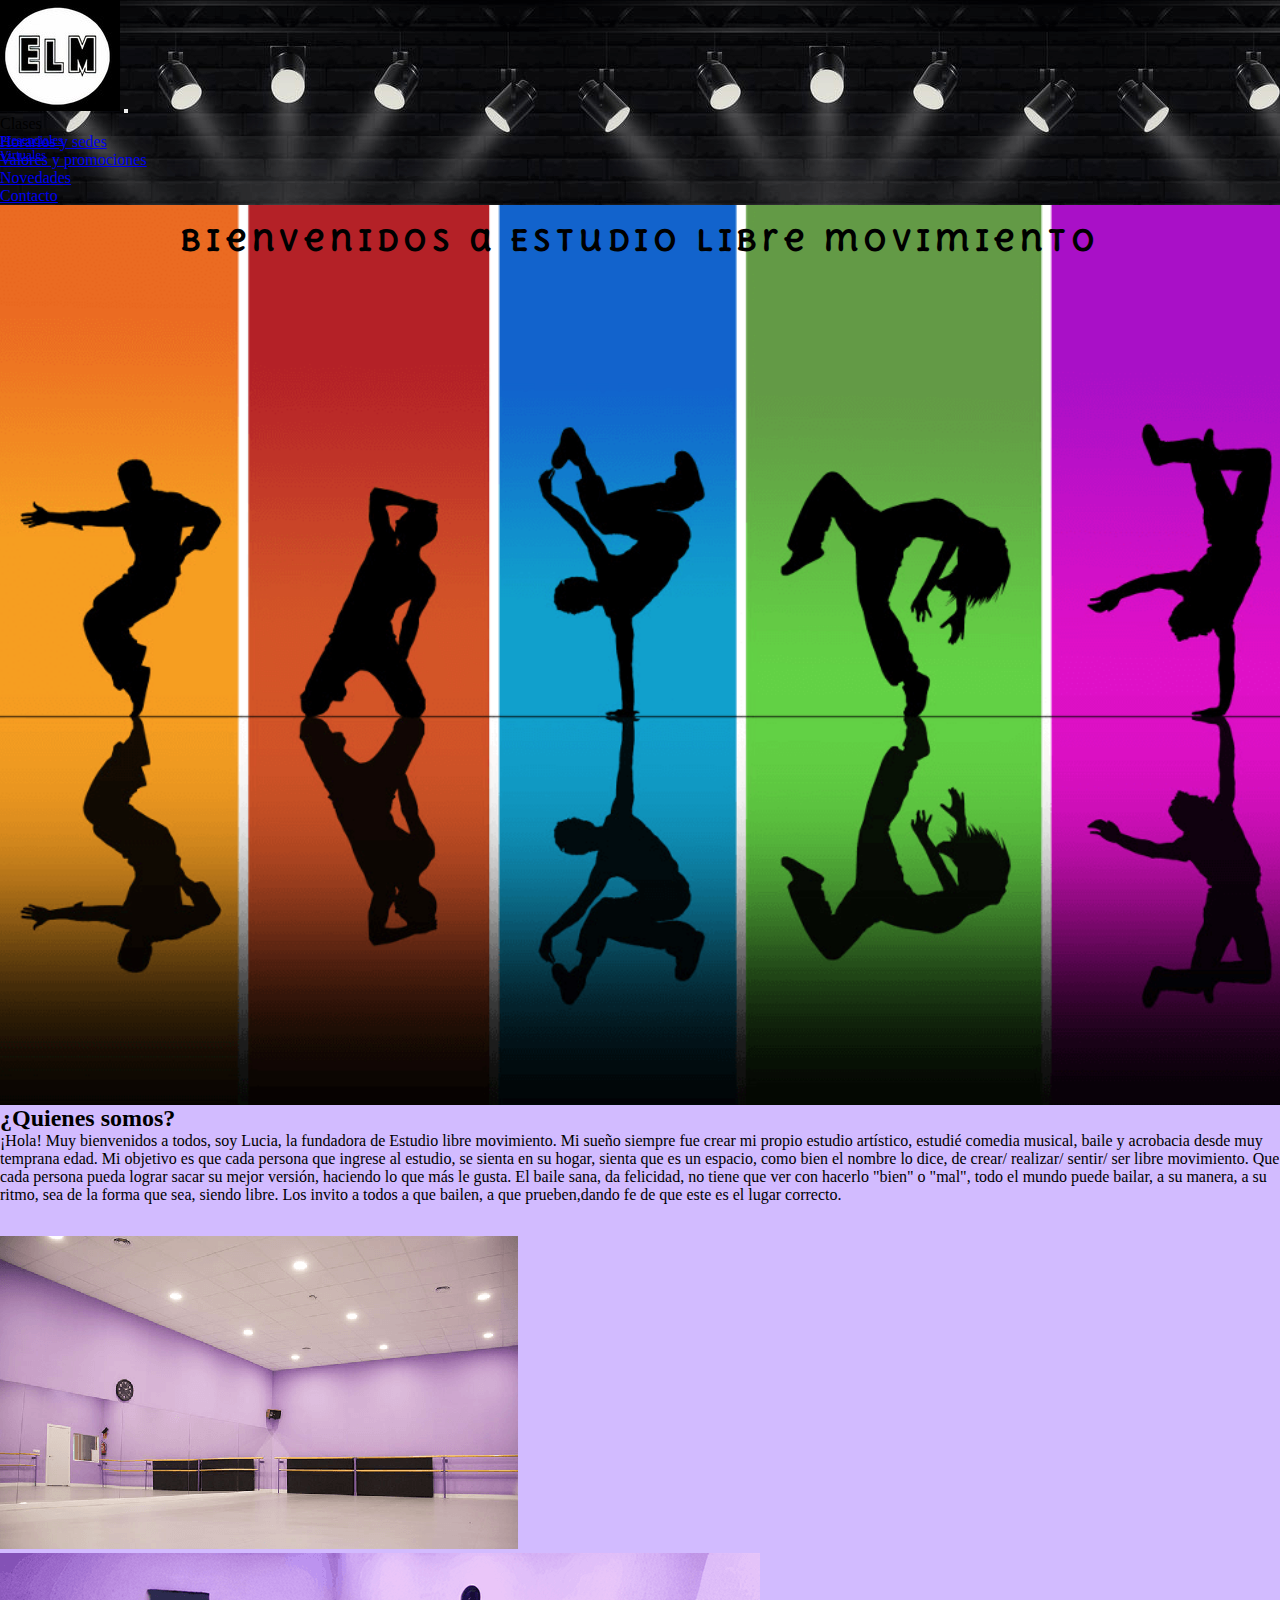
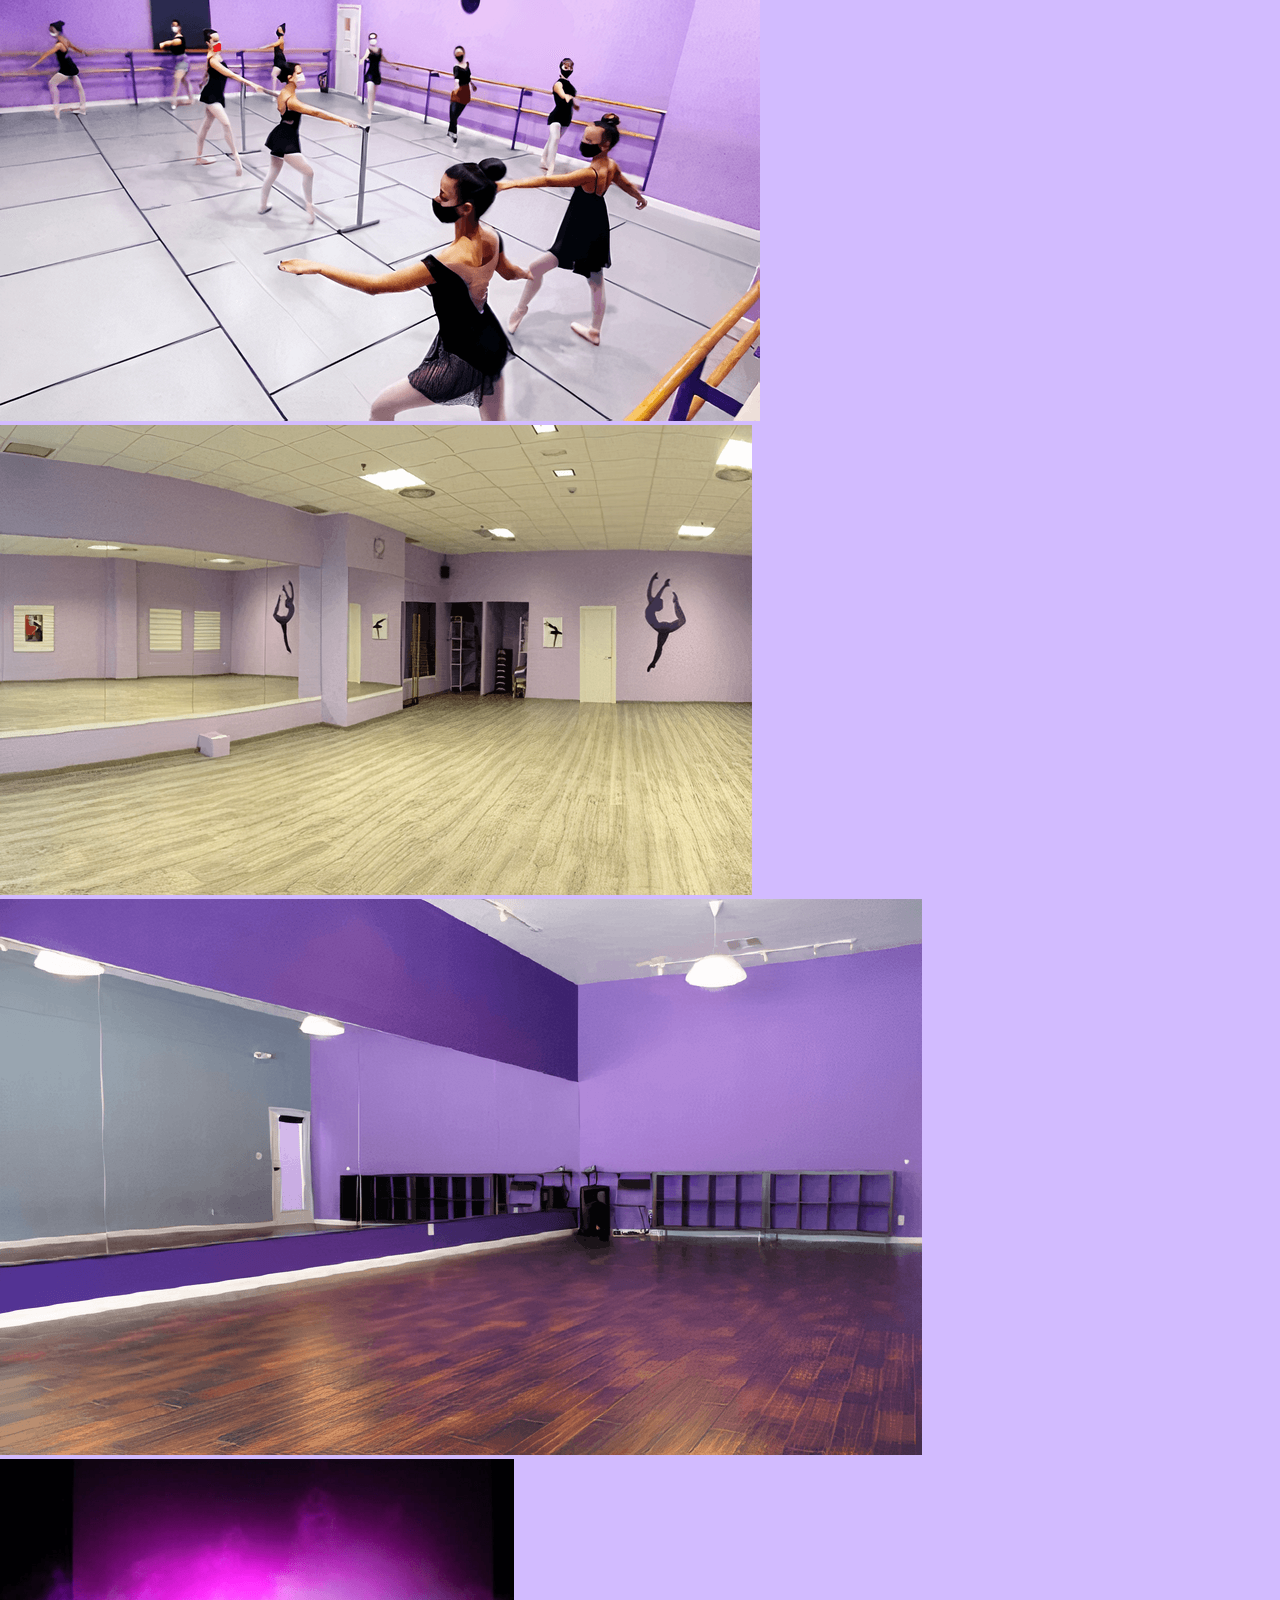
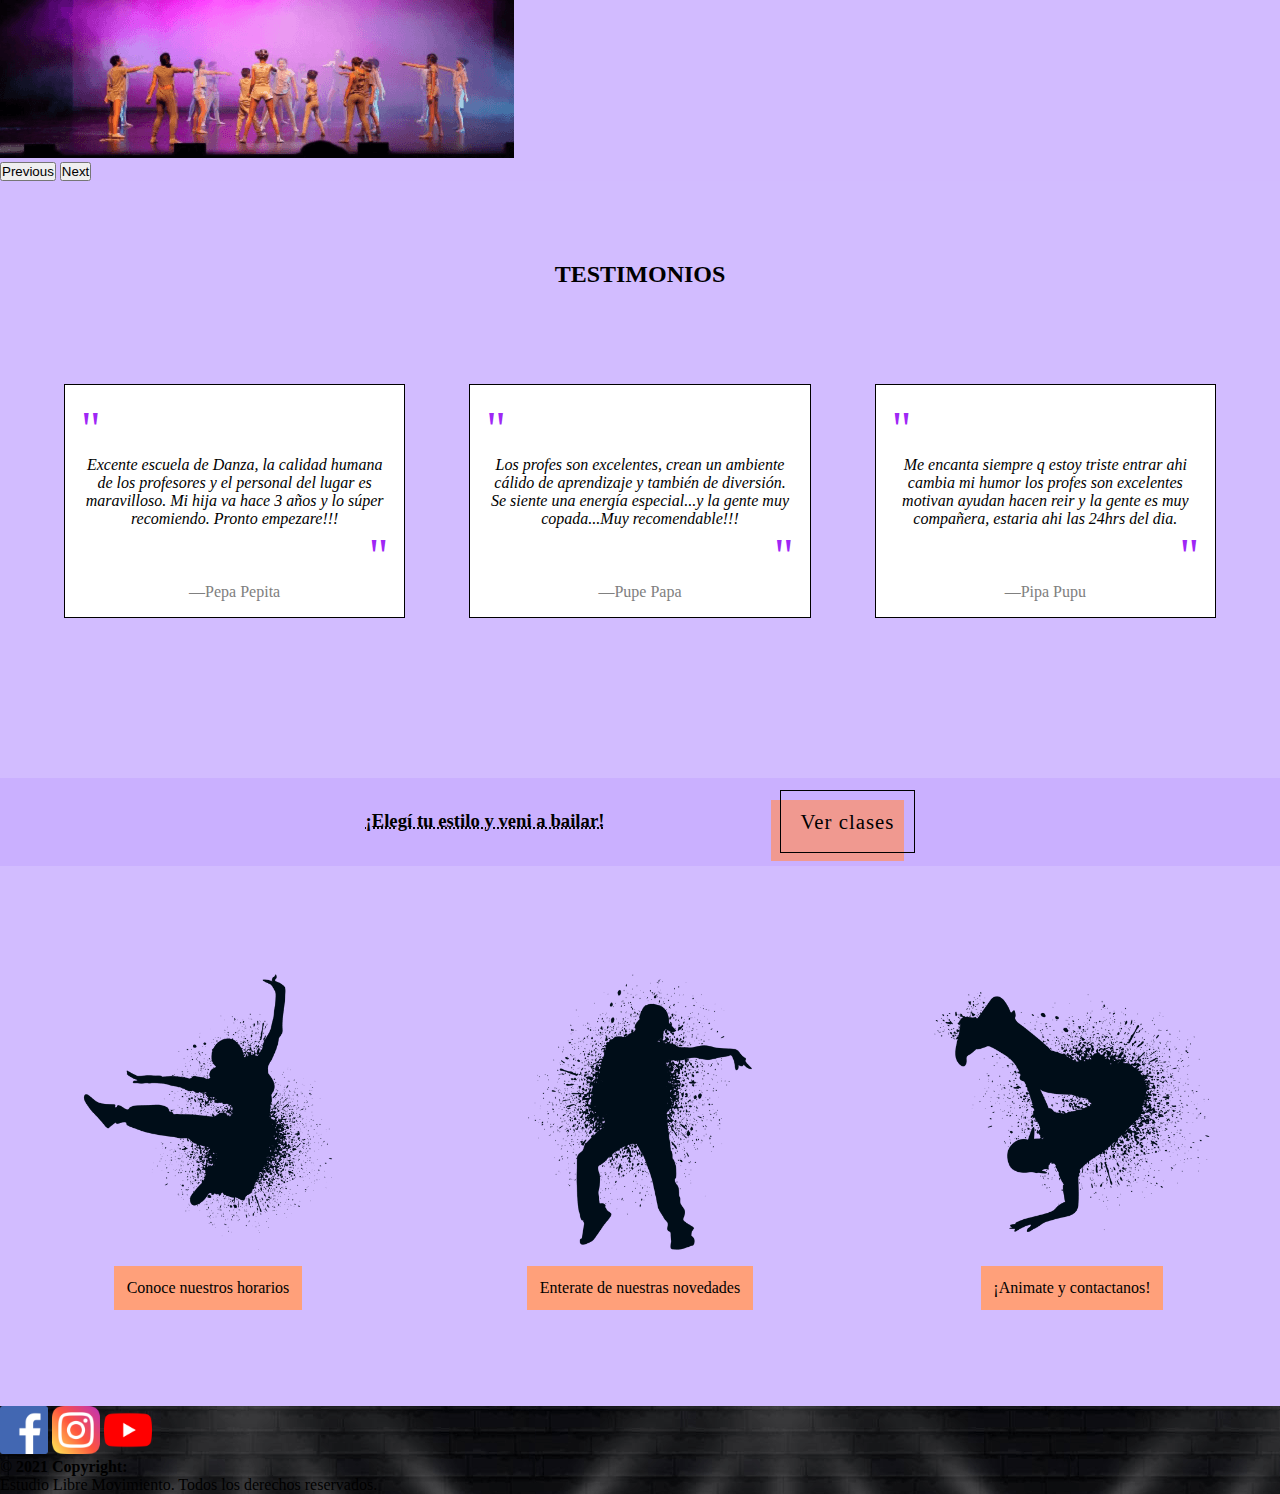
<file: index.html>
<!doctype html>
<html lang="en">
  <head>
    <title>Clases de baile - Estudio Libre movimiento</title>
    <meta name="description" content="En estudio Libre movimiento vas a encontrar clases presenciales, virtuales y ¡personalizadas! distintos estilos, para todas las edades">
    <meta name="keywords" content="libre movimiento, baile, presenciales, virtuales, personalizadas, novedades, horarios, estilos, clases">
    <meta charset="utf-8">
    <meta name="viewport" content="width=device-width, initial-scale=1">
    <!-- Bootstrap CSS -->
    <link href="https://cdn.jsdelivr.net/npm/bootstrap@5.0.2/dist/css/bootstrap.min.css" rel="stylesheet" integrity="sha384-EVSTQN3/azprG1Anm3QDgpJLIm9Nao0Yz1ztcQTwFspd3yD65VohhpuuCOmLASjC" crossorigin="anonymous">
    <link rel="shortcut icon" href="./media/logo.jpg">
    <link rel="stylesheet" href="./estilos/main.css">
    <link rel="preconnect" href="https://fonts.googleapis.com">
    <link rel="preconnect" href="https://fonts.gstatic.com" crossorigin>
    <link href="https://fonts.googleapis.com/css2?family=Delius+Unicase&display=swap" rel="stylesheet">
  </head>

  <body>
  <header>
    <nav class="nav-fondo pt-4 pb-3 navbar navbar-dark navbar-expand-lg">
        <div class="container align-items-end py-4 mt-2">
          <a class="navbar-brand text-end pt-5 ms-2" href="./index.html"><img class="img-fluid w-75 pt-3" src="./media/logo.jpg" alt="logo"></a>
          <button class="navbar-toggler" type="button" data-bs-toggle="collapse" data-bs-target="#navbarNavDropdown" aria-controls="navbarNavDropdown" aria-expanded="false" aria-label="Toggle navigation">
            <span class="navbar-toggler-icon"></span>
          </button>
          <div class="justify-content-center text-uppercase collapse navbar-collapse" id="navbarNavDropdown">
            <ul class="align-items-center navbar-nav">
              <li class="nav-item dropdown">
                <a class="nav-link dropdown-toggle" id="navbarDropdownMenuLink" role="button" data-bs-toggle="dropdown" aria-expanded="false">
                  Clases
                </a>
                <ul class="dropdown-menu" aria-labelledby="navbarDropdownMenuLink">
                  <li><a class="dropdown-item" href="./vistas/presenciales.html">Presenciales</a></li>
                  <li><a class="dropdown-item" href="./vistas/virtuales.html">Virtuales</a></li>
                </ul>
              </li>
              <li>
                <a class="nav-link" href="./vistas/horarios.html">Horarios y sedes</a>
              </li>
              <li>
                <a class="nav-link" href="./vistas/promos.html">Valores y promociones</a>
              </li>
              <li>
                <a class="nav-link" href="./vistas/novedades.html">Novedades</a>
              </li>
              <li>
                <a class="nav-link" href="./vistas/contacto.html">Contacto</a>
              </li>
            </ul>
          </div>
        </div>
    </nav>
 </header>  

 <main> 
    
    <section class="principal">
        <div class="principal__img">
          <h1 class="principal__titulo">Bienvenidos a Estudio libre movimiento</h1> 
        </div>
    </section>

    <section class="presentacion">
      <div class="container text-center p-3">
          <h2 class="fs-2 pt-5 mt-4">¿Quienes somos?</h2>
          <div class="row mt-md-5">
              <div class="col-lg-6">
                  <p class="carousel__texto text-start pt-3 m-4">¡Hola! Muy bienvenidos a todos, soy Lucia, la fundadora de Estudio libre movimiento. Mi sueño siempre fue crear mi propio estudio artístico, estudié comedia musical, baile y acrobacia desde muy temprana edad. Mi objetivo es que cada persona que ingrese al estudio, se sienta en su hogar, sienta que es un espacio, como bien el nombre lo dice, de crear/ realizar/ sentir/ ser libre movimiento. Que cada persona pueda lograr sacar su mejor versión, haciendo lo que más le gusta. El baile sana, da felicidad, no tiene que ver con hacerlo "bien" o "mal", todo el mundo puede bailar, a su manera, a su ritmo, sea de la forma que sea, siendo libre. Los invito a todos a que bailen, a que prueben,dando fe de que este es el lugar correcto.</p>
              </div>
              <div class="col-lg-6 px-5">
                <div id="carouselExampleControls" class="carousel slide carousel__espacio" data-bs-ride="carousel">
                  <div class="carousel-inner">
                    <div class="carousel-item active">
                      <img src="./media/img-carousel.png" class="d-block w-100" alt="img-salon-baile">
                    </div>
                    <div class="carousel-item">
                      <img src="./media/img-carousel-dos.png" class="d-block w-100" alt="img-salon-baile">
                    </div>
                    <div class="carousel-item">
                      <img src="./media/img-carousel-tres.png" class="d-block w-100" alt="img-salon-baile">
                    </div>
                    <div class="carousel-item">
                      <img src="./media/img-carousel-cuatro.png" class="d-block w-100" alt="img-salon-baile">
                    </div>
                    <div class="carousel-item">
                      <img src="./media/img-carousel-cinco.png" class="d-block w-100" alt="img-muestra-baile">
                    </div>
                  </div>
                  <button class="carousel-control-prev" type="button" data-bs-target="#carouselExampleControls" data-bs-slide="prev">
                    <span class="carousel-control-prev-icon" aria-hidden="true"></span>
                    <span class="visually-hidden">Previous</span>
                  </button>
                  <button class="carousel-control-next" type="button" data-bs-target="#carouselExampleControls" data-bs-slide="next">
                    <span class="carousel-control-next-icon" aria-hidden="true"></span>
                    <span class="visually-hidden">Next</span>
                  </button>
                </div>
              </div>
          </div>
      </div>
    </section>

    <section class="testimonios">
      <h2 class="testimonios__title">Testimonios</h2>
      <div class="testimonios__flex">
        <div class="testimonios__cuadros">
          <div class="testimonios__comillas">"</div>
          <p><em>Excente escuela de Danza, la calidad humana de los profesores y el personal del lugar es maravilloso. Mi hija va hace 3 años y lo súper recomiendo. Pronto empezare!!!</em></p>
          <div class="testimonios__comillas testimonios__comillas--derecha">"</div>
          <blockquote class="testimonios__quote">—Pepa Pepita</blockquote>
        </div>
        <div class="testimonios__cuadros">
          <div class="testimonios__comillas">"</div>
          <p><em>Los profes son excelentes, crean un ambiente cálido de aprendizaje y también de diversión. Se siente una energía especial...y la gente muy copada...Muy recomendable!!!</em></p>
          <div class="testimonios__comillas testimonios__comillas--derecha">"</div>
          <blockquote class="testimonios__quote">—Pupe Papa</blockquote>
        </div>
        <div class="testimonios__cuadros">
          <div class="testimonios__comillas">"</div>
          <p><em>Me encanta siempre q estoy triste entrar ahi cambia mi humor los profes son excelentes motivan ayudan hacen reir y la gente es muy compañera, estaria ahi las 24hrs del dia.</em></p>
          <div class="testimonios__comillas testimonios__comillas--derecha">"</div>
          <blockquote class="testimonios__quote">—Pipa Pupu</blockquote>
        </div>
      </div>
   </section>

   <section class="btn-bailar"> 
      <h3 class="btn-bailar__texto">¡Elegí tu estilo y veni a bailar!</h3>
      <div class="btn-bailar__btn"> 
        <a class="btn-bailar__btn btn-bailar__btn--decor" href="./vistas/presenciales.html">Ver clases</a>
      </div> 
   </section>    

   <section class="carta">
      <div class="carta__flex"> 
        <div><img src="./media/img-inicio.png" class="carta__flex--tamaño" alt="imagen-baile-fondo-negro"> </div>
        <a class="carta__btn" href="./vistas/horarios.html">Conoce nuestros horarios</a>
      </div>

      <div class="carta__flex"> 
        <div><img src="./media/img-inicio-dos.png" alt="imagen-baile-fondo-negro" class="carta__flex--tamaño"> </div>
        <a class="carta__btn" href="./vistas/novedades.html">Enterate de nuestras novedades</a>
      </div>

      <div class="carta__flex"> 
        <div><img src="./media/img-inicio-tres.png" class="carta__flex--tamaño" alt="imagen-baile-fondo-negro"> </div>
         <a class="carta__btn" href="./vistas/contacto.html">¡Animate y contactanos!</a>
      </div>
  </section>  

 </main> 

    <footer class="text-center text-white img-footer">
      <div class="container p-4">
        <div class="row mb-4">
            <div class="col-md-6">
              <!-- Facebook -->
              <img class="fb btn btn-outline-light m-1" src="./media/facebook.png" alt="simbolo-facebook">
              <!-- Instagram -->
              <img class="ig btn btn-outline-light m-1" src="./media/instagram.png" alt="simbolo-instagram">
              <!-- Youtube -->
              <img class="yt btn btn-outline-light m-1" src="./media/youtube.png" alt="simbolo-youtube">
            </div>
            <div class="col-md-6 text-center pb-3 d-flex flex-column"">
              <h4>© 2021 Copyright:</h4>
              <p class="text-white">Estudio Libre Movimiento. Todos los derechos reservados.</p>
            </div>
         </div>   
      </div>
      
   </footer>
  
      <script src="https://cdn.jsdelivr.net/npm/bootstrap@5.0.2/dist/js/bootstrap.bundle.min.js" integrity="sha384-MrcW6ZMFYlzcLA8Nl+NtUVF0sA7MsXsP1UyJoMp4YLEuNSfAP+JcXn/tWtIaxVXM" crossorigin="anonymous"></script>

</body>
</html>
</file>
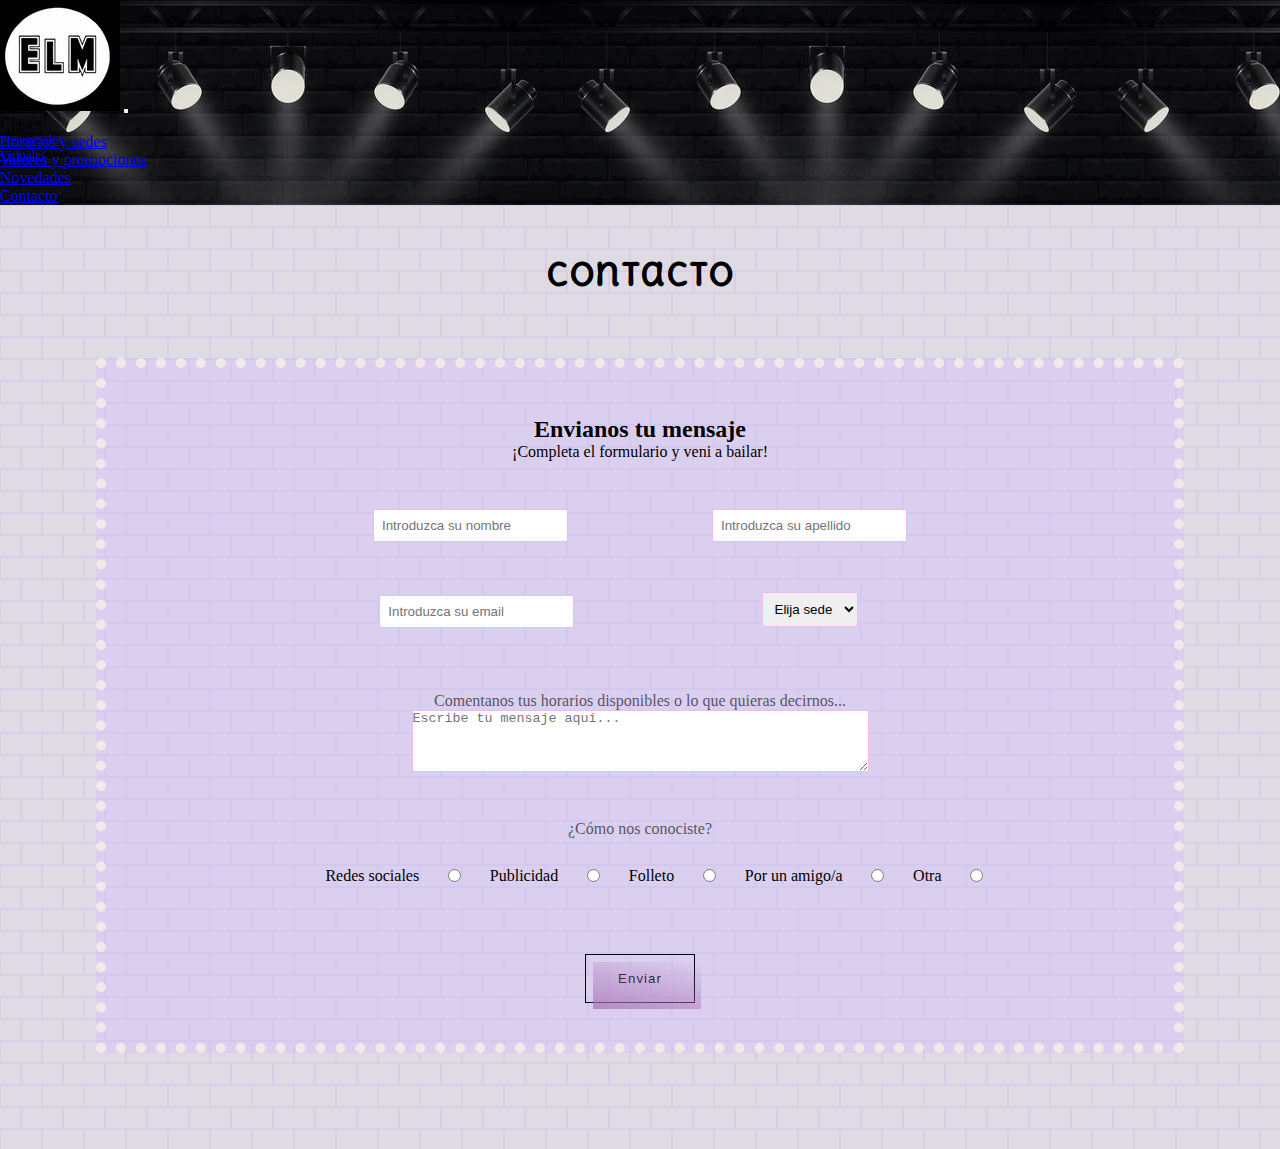
<file: vistas/contacto.html>
<!doctype html>
<html lang="en">
  <head>
    <title>Contacto - clases de baile - Estudio Libre movimiento</title>
    <meta name="description" content="Contactate con nosotros, llena el formulario y veni a bailar.">
    <meta name="keywords" content="libre movimiento, bailar, contacto, formulario, horarios, instagram, facebook, palermo, olivos">
    <meta charset="utf-8">
    <meta name="viewport" content="width=device-width, initial-scale=1">
    <!-- Bootstrap CSS -->
    <link href="https://cdn.jsdelivr.net/npm/bootstrap@5.0.2/dist/css/bootstrap.min.css" rel="stylesheet" integrity="sha384-EVSTQN3/azprG1Anm3QDgpJLIm9Nao0Yz1ztcQTwFspd3yD65VohhpuuCOmLASjC" crossorigin="anonymous">
    <link rel="shortcut icon" href="../media/logo.jpg">
    <link rel="stylesheet" href="../estilos/main.css">
    <link rel="preconnect" href="https://fonts.googleapis.com">
    <link rel="preconnect" href="https://fonts.gstatic.com" crossorigin>
    <link href="https://fonts.googleapis.com/css2?family=Delius+Unicase&display=swap" rel="stylesheet">
  </head>

  <body>
    <header>
      <nav class="nav-fondo pt-4 pb-3 navbar navbar-dark navbar-expand-lg">
          <div class="container align-items-end py-4 mt-2">
            <a class="navbar-brand text-end pt-5 ms-2" href="../index.html"><img class="img-fluid w-75 pt-3" src="../media/logo.jpg" alt="logo"></a>
            <button class="navbar-toggler" type="button" data-bs-toggle="collapse" data-bs-target="#navbarNavDropdown" aria-controls="navbarNavDropdown" aria-expanded="false" aria-label="Toggle navigation">
              <span class="navbar-toggler-icon"></span>
            </button>
            <div class="justify-content-center text-uppercase collapse navbar-collapse" id="navbarNavDropdown">
              <ul class="align-items-center navbar-nav">
                <li class="nav-item dropdown">
                  <a class="nav-link dropdown-toggle" id="navbarDropdownMenuLink" role="button" data-bs-toggle="dropdown" aria-expanded="false">
                    Clases
                  </a>
                  <ul class="dropdown-menu" aria-labelledby="navbarDropdownMenuLink">
                    <li><a class="dropdown-item" href="../vistas/presenciales.html">Presenciales</a></li>
                    <li><a class="dropdown-item" href="../vistas/virtuales.html">Virtuales</a></li>
                  </ul>
                </li>
                <li>
                  <a class="nav-link" href="../vistas/horarios.html">Horarios y sedes</a>
                </li>
                <li>
                  <a class="nav-link" href="../vistas/promos.html">Valores y promociones</a>
                </li>
                <li>
                  <a class="nav-link" href="../vistas/novedades.html">Novedades</a>
                </li>
                <li>
                  <a class="nav-link" href="../vistas/contacto.html">Contacto</a>
                </li>
              </ul>
            </div>
          </div>
      </nav>
   </header>  

    
    <main class="fondo-ladrillos">
        <section>
            <h1 class="contacto">Contacto</h1>
        </section> 
        
            <form action="#" method="GET" class="formulario">
                  <div class="formulario__title">
                    <h2>Envianos tu mensaje</h2>
                    <p>¡Completa el formulario y veni a bailar!</p>
                  </div>  
                  <div class="formulario__name-usern">
                    <div>
                        <label for="Name"></label>
                        <input type="text" name="Name" id="Name" placeholder="Introduzca su nombre" required class="formulario__input">
                    </div>
                    <div>
                        <label for="Surname"></label>
                        <input type="text" name="Surname" id="Surname" placeholder="Introduzca su apellido"required class="formulario__input">
                    </div>
                  </div>
                   
                <div class="formulario__mail">
                    <div>
                        <label for="Email"></label>
                        <input type="text" name="Email" id="Email" placeholder="Introduzca su email" required class="formulario__input">
                    </div>
                    <div>
                        <select name="Sedes" id="Sedes" required class="formulario__mail__elija-sede">
                            <option value="" disabled selected>Elija sede</option>
                            <option value="Olivos" class="formulario__mail__elija-sede--color">Olivos</option>
                            <option value="Palermo" class="formulario__mail__elija-sede--color">Palermo</option>
                        </select>
                    </div>
                 </div>    

                    <div class="formulario__textarea">
                        <p>Comentanos tus horarios disponibles o lo que quieras decirnos...</p>
                        <textarea name="mensaje" id="mensaje" cols="55" rows="4" placeholder="Escribe tu mensaje aquí..." class="formulario__textarea__mensaje"></textarea>
                        <div class="formulario__textarea--tamaño">¿Cómo nos conociste?</div>
                    </div>
    
                    <div class="formulario__radio">
                        <div class="formulario__radio--espacio">Redes sociales</div>
                        <input type="radio" name="comoNosConociste" value="Redes sociales" />
                        <div class="formulario__radio--espacio">Publicidad</div>
                        <input type="radio" name="comoNosConociste" value="Publicidad" />
                        <div class="formulario__radio--espacio">Folleto</div>
                        <input type="radio" name="comoNosConociste" value="Folleto" />
                        <div class="formulario__radio--espacio">Por un amigo/a</div>
                        <input type="radio" name="comoNosConociste" value="poramigo-a" />
                        <div class="formulario__radio--espacio">Otra</div>
                        <input type="radio" name="comoNosConociste" value="Otra" />
                    </div>
                    <div class="formulario__btn">  
                      <button class="formulario__btn--deco">Enviar</button>
                    </div>
            </form>

        </div>
        <script src="https://cdn.jsdelivr.net/npm/bootstrap@5.0.2/dist/js/bootstrap.bundle.min.js" integrity="sha384-MrcW6ZMFYlzcLA8Nl+NtUVF0sA7MsXsP1UyJoMp4YLEuNSfAP+JcXn/tWtIaxVXM" crossorigin="anonymous"></script>

    </main>
    
    
</body>
</html>
</file>
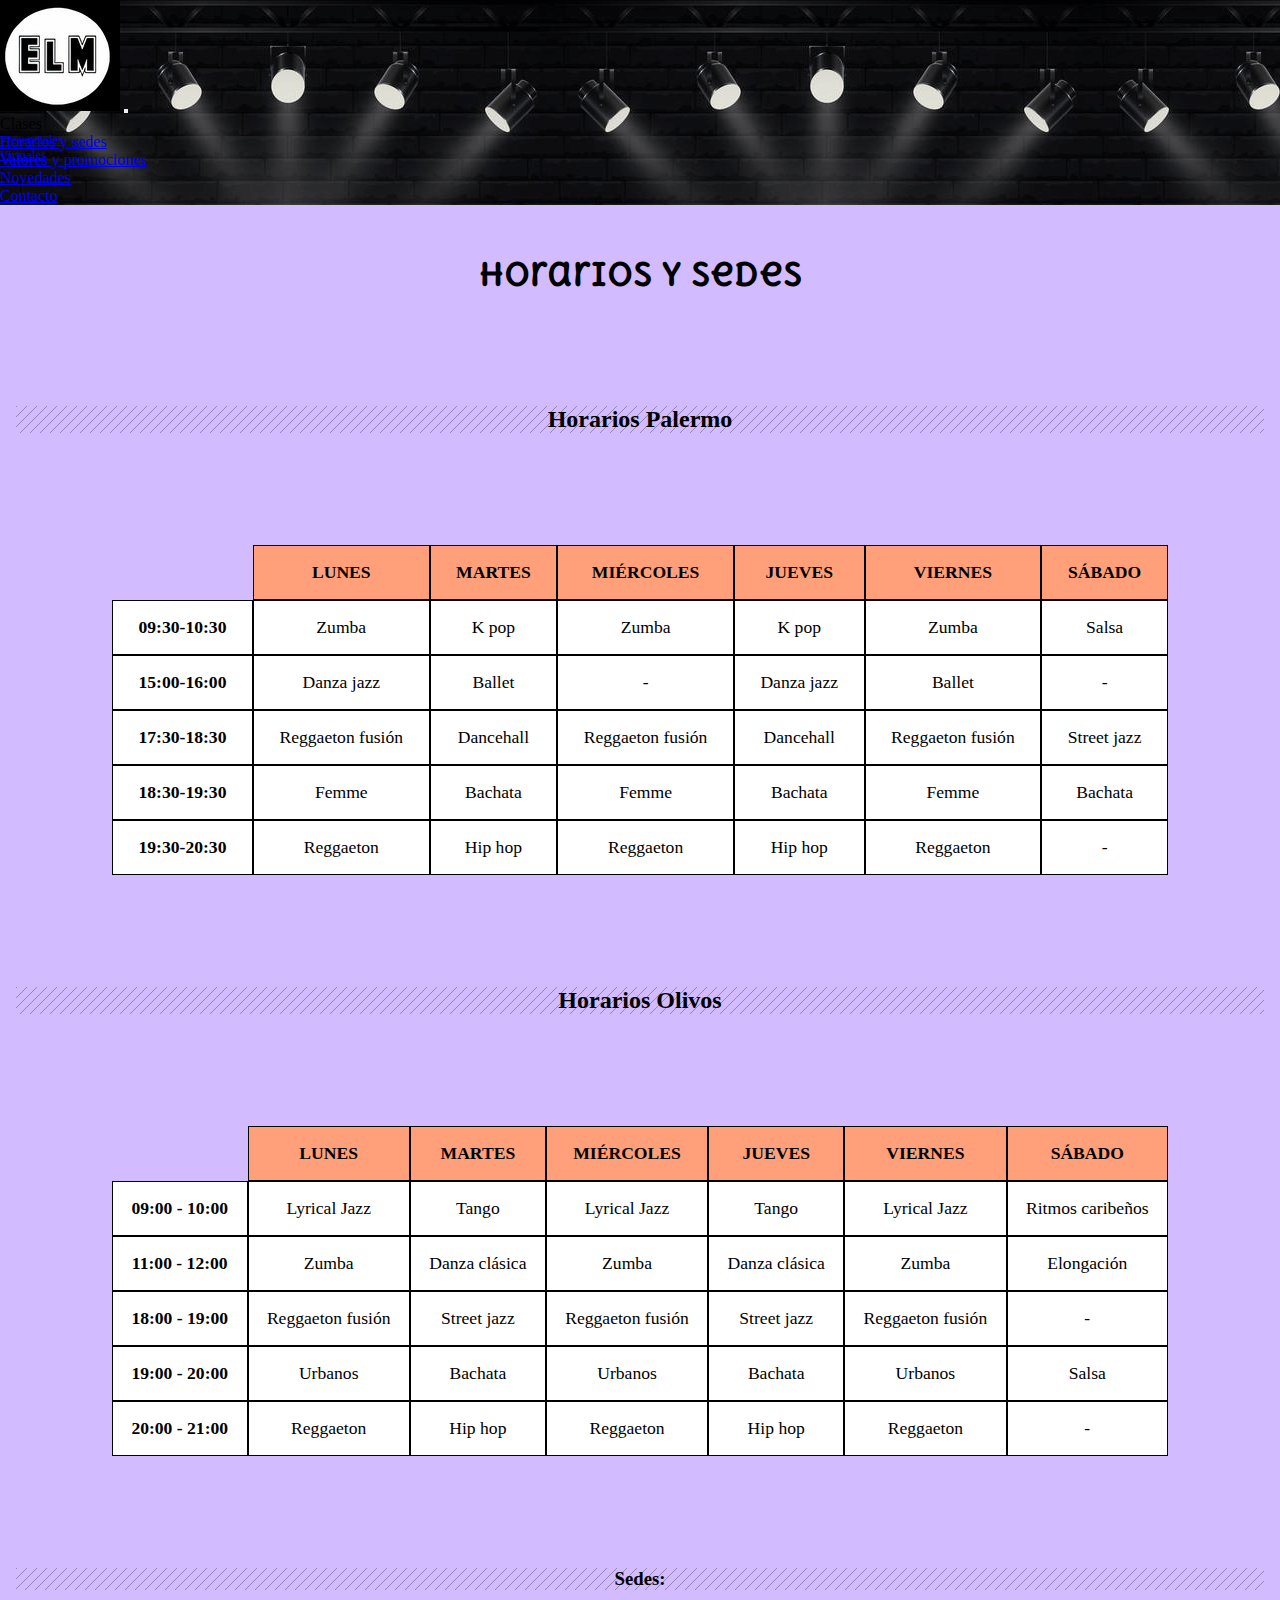
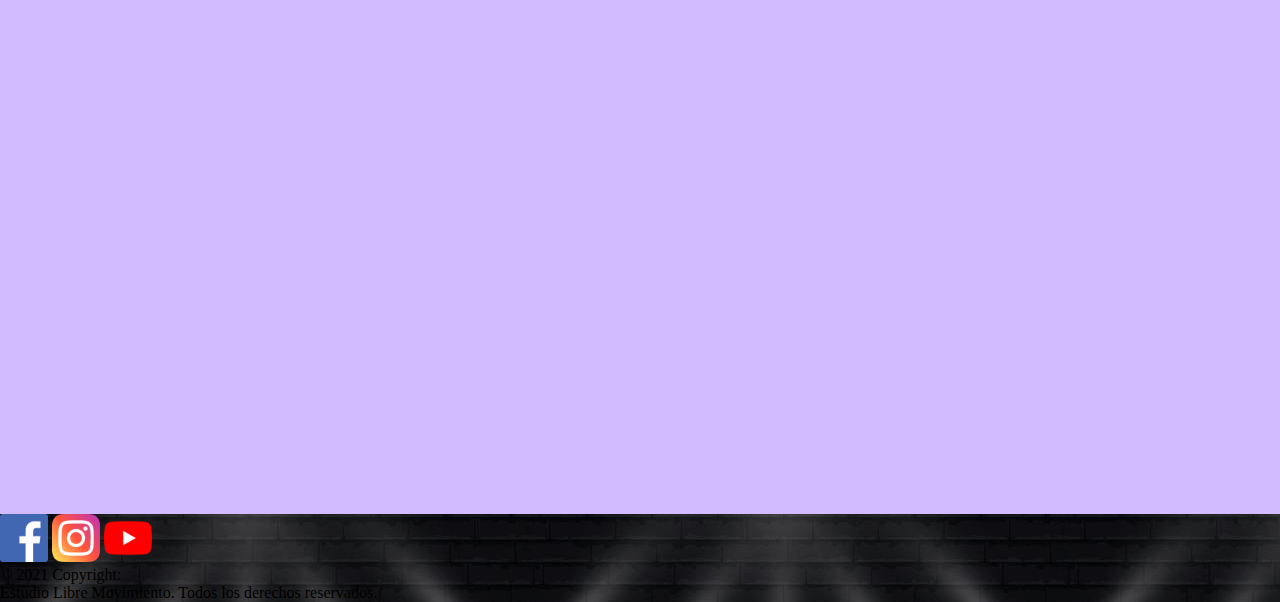
<file: vistas/horarios.html>
<!doctype html>
<html lang="en">
  <head>
    <title>Horarios clases de baile - Estudio Libre movimiento</title>
    <meta name="description" content="En estudio de baile Libre movimiento vas a encontrar una amplia variedad de horarios para tomar la clase que más te guste, estamos en Palermo (CABA) y Olivos (Pcia.Bs.As)">
    <meta name="keywords" content="libre movimiento, baile, horarios, sedes, olivos, palermo, estudio, danza, sucursal">
    <meta charset="utf-8">
    <meta name="viewport" content="width=device-width, initial-scale=1">
    <!-- Bootstrap CSS -->
    <link href="https://cdn.jsdelivr.net/npm/bootstrap@5.0.2/dist/css/bootstrap.min.css" rel="stylesheet" integrity="sha384-EVSTQN3/azprG1Anm3QDgpJLIm9Nao0Yz1ztcQTwFspd3yD65VohhpuuCOmLASjC" crossorigin="anonymous">
    <link rel="shortcut icon" href="../media/logo.jpg">
    <link rel="stylesheet" href="../estilos/main.css">
    <link rel="preconnect" href="https://fonts.googleapis.com">
    <link rel="preconnect" href="https://fonts.gstatic.com" crossorigin>
    <link href="https://fonts.googleapis.com/css2?family=Delius+Unicase&display=swap" rel="stylesheet">
  </head>

  <body>
    <header>
      <nav class="nav-fondo pt-4 pb-3 navbar navbar-dark navbar-expand-lg">
          <div class="container align-items-end py-4 mt-2">
            <a class="navbar-brand text-end pt-5 ms-2" href="../index.html"><img class="img-fluid w-75 pt-3" src="../media/logo.jpg" alt="logo"></a>
            <button class="navbar-toggler" type="button" data-bs-toggle="collapse" data-bs-target="#navbarNavDropdown" aria-controls="navbarNavDropdown" aria-expanded="false" aria-label="Toggle navigation">
              <span class="navbar-toggler-icon"></span>
            </button>
            <div class="justify-content-center text-uppercase collapse navbar-collapse" id="navbarNavDropdown">
              <ul class="align-items-center navbar-nav">
                <li class="nav-item dropdown">
                  <a class="nav-link dropdown-toggle" id="navbarDropdownMenuLink" role="button" data-bs-toggle="dropdown" aria-expanded="false">
                    Clases
                  </a>
                  <ul class="dropdown-menu" aria-labelledby="navbarDropdownMenuLink">
                    <li><a class="dropdown-item" href="../vistas/presenciales.html">Presenciales</a></li>
                    <li><a class="dropdown-item" href="../vistas/virtuales.html">Virtuales</a></li>
                  </ul>
                </li>
                <li>
                  <a class="nav-link" href="../vistas/horarios.html">Horarios y sedes</a>
                </li>
                <li>
                  <a class="nav-link" href="../vistas/promos.html">Valores y promociones</a>
                </li>
                <li>
                  <a class="nav-link" href="../vistas/novedades.html">Novedades</a>
                </li>
                <li>
                  <a class="nav-link" href="../vistas/contacto.html">Contacto</a>
                </li>
              </ul>
            </div>
          </div>
      </nav>
   </header>   

    <main>

      <section>
        <h1 class="title-horarios">Horarios y sedes</h1>
        <div class="horario-subtitle">
          <h2>Horarios Palermo</h2>
        </div>
      </section>

     <section class="grid-palermo">
        <div class="lunes med">Lunes</div>
        <div class="martes med">Martes</div>
        <div class="miercoles med">Miércoles</div>
        <div class="jueves med">Jueves</div>
        <div class="viernes med">Viernes</div>
        <div class="sabado med">Sábado</div>
        <div class="nada med"></div>
        <div class="nueveymedia borde med">09:30-10:30</div>
        <div class="cuadroZumba borde med">Zumba</div>
        <div class="cuadroKpop borde med">K pop</div>
        <div class="cuadroZumbaD borde med">Zumba</div>
        <div class="cuadroKpopD borde med">K pop</div>
        <div class="cuadroZumbaT borde med">Zumba</div>
        <div class="cuadroSalsa borde med">Salsa</div>
        <div class="quinceHoras borde med">15:00-16:00</div>
        <div class="cuadroJazz borde med">Danza jazz</div>
        <div class="cuadroBallet borde med">Ballet</div>
        <div class="ion borde med">-</div>
        <div class="cuadroJazzD borde med">Danza jazz</div>
        <div class="cuadroBalletD borde med">Ballet</div>
        <div class="ionD borde med">-</div>
        <div class="diecisietetreinta borde med">17:30-18:30</div>
        <div class="cuadroReggaetonF borde med">Reggaeton fusión</div>
        <div class="cuadroDancehall borde med">Dancehall</div>
        <div class="cuadroReggaetonFD borde med">Reggaeton fusión</div>
        <div class="cuadroDancehallD borde med">Dancehall</div>
        <div class="cuadroReggaetonFT borde med">Reggaeton fusión</div>
        <div class="cuadroStreetj borde med">Street jazz</div>
        <div class="dieciochotreinta borde med">18:30-19:30</div>
        <div class="cuadroFemme borde med">Femme</div>
        <div class="cuadroBachata borde med">Bachata</div>
        <div class="cuadroFemmeD borde med">Femme</div>
        <div class="cuadroBachataD borde med">Bachata</div>
        <div class="cuadroFemmeT borde med">Femme</div>
        <div class="cuadroBachataT borde med">Bachata</div>
        <div class="diecinuevetreinta borde med">19:30-20:30</div>
        <div class="cuadroRegg borde med">Reggaeton</div>
        <div class="cuadroHiph borde med">Hip hop</div>
        <div class="cuadroReggD borde med">Reggaeton</div>
        <div class="cuadroHiphD borde med">Hip hop</div>
        <div class="cuadroReggT borde med">Reggaeton</div>
        <div class="ionn borde med">-</div>
     </section>
          
      <section class="horario-subtitle">
        <h2>Horarios Olivos</h2>
      </section>

      <section class="grid-olivos">
        <div class="l med">Lunes</div>
        <div class="m med">Martes</div>
        <div class="mi med">Miércoles</div>
        <div class="j med">Jueves</div>
        <div class="v med">Viernes</div>
        <div class="s med">Sábado</div>
        <div class="none med"></div>
        <div class="nuevehoras borde med">09:00 - 10:00</div>
        <div class="cuadroLyrical borde med">Lyrical Jazz</div>
        <div class="cuadroTango borde med">Tango</div>
        <div class="cuadroLyricalD borde med">Lyrical Jazz</div>
        <div class="cuadroTangoD borde med">Tango</div>
        <div class="cuadroLyricalT borde med">Lyrical Jazz</div>
        <div class="cuadroCaribeños borde med">Ritmos caribeños</div>
        <div class="oncehoras borde med">11:00 - 12:00</div>
        <div class="olivosZumba borde med">Zumba</div>
        <div class="olivosClasica borde med">Danza clásica</div>
        <div class="olivosZumbaD borde med">Zumba</div>
        <div class="olivosClasicaD borde med">Danza clásica</div>
        <div class="olivosZumbaT borde med">Zumba</div>
        <div class="olivosElongacion borde med">Elongación</div>
        <div class="dieciseishoras borde med">18:00 - 19:00</div>
        <div class="olivosReggF borde med">Reggaeton fusión</div>
        <div class="olivosStreetj borde med">Street jazz</div>
        <div class="olivosReggFD borde med">Reggaeton fusión</div>
        <div class="olivosStreetjD borde med">Street jazz</div>
        <div class="olivosReggFT borde med">Reggaeton fusión</div>
        <div class="olivosIon borde med">-</div>
        <div class="diecinuevehoras borde med">19:00 - 20:00</div>
        <div class="olivosUrbano borde med">Urbanos</div>
        <div class="olivosBacha borde med">Bachata</div>
        <div class="olivosUrbanoD borde med">Urbanos</div>
        <div class="olivosBachaD borde med">Bachata</div>
        <div class="olivosUrbanoT borde med">Urbanos</div>
        <div class="olivosSalsa borde med">Salsa</div>
        <div class="veintehoras borde med">20:00 - 21:00</div>
        <div class="olivosReggaeton borde med">Reggaeton</div>
        <div class="olivosHiph borde med">Hip hop</div>
        <div class="olivosReggaetonD borde med">Reggaeton</div>
        <div class="olivosHiphD borde med">Hip hop</div>
        <div class="olivosReggaetonT borde med">Reggaeton</div>
        <div class="olivosNada borde med">-</div>    
      </section>

      <section class="horario-subtitle">
        <h3>Sedes:</h3>
      </section>

      <section class="iframe"> 
          <iframe src="https://www.google.com/maps/embed?pb=!1m18!1m12!1m3!1d52563.43852820766!2d-58.45603493802436!3d-34.5734283494888!2m3!1f0!2f0!3f0!3m2!1i1024!2i768!4f13.1!3m3!1m2!1s0x95bcb59c771eb933%3A0x6b3113b596d78c69!2sPalermo%2C%20Buenos%20Aires!5e0!3m2!1sen!2sar!4v1626072425050!5m2!1sen!2sar" width="400" height="300" style="border:0;" allowfullscreen="" loading="lazy" class="iframe__responsive"></iframe>
        
          <iframe src="https://www.google.com/maps/embed?pb=!1m14!1m8!1m3!1d52602.0726415105!2d-58.5187791!3d-34.512275!3m2!1i1024!2i768!4f13.1!3m3!1m2!1s0x95bcb147d4018937%3A0xfa30a67c6ada18f7!2sOlivos%2C%20Buenos%20Aires%20Province!5e0!3m2!1sen!2sar!4v1626072386069!5m2!1sen!2sar" width="400" height="300" style="border:0;" allowfullscreen="" loading="lazy" class="iframe__responsive"></iframe>
       </section>
     
   </main>

    <footer class="bg-dark text-center text-white img-footer">
      <div class="container p-4">
        <div class="row mb-4">
            <div class="col-md-6">
              <!-- Facebook -->
              <img class="fb btn btn-outline-light m-1" src="../media/facebook.png" alt="simbolo-facebook">
              <!-- Instagram -->
              <img class="ig btn btn-outline-light m-1" src="../media/instagram.png" alt="simbolo-instagram">
              <!-- Youtube -->
              <img class="yt btn btn-outline-light m-1" src="../media/youtube.png" alt="simbolo-youtube">
            </div>
            <div class="col-md-6 text-center pb-3 d-flex flex-column"">
              <p>© 2021 Copyright:</p>
              <p class="text-white">Estudio Libre Movimiento. Todos los derechos reservados.</p>
            </div>
         </div>   
      </div>
      
   </footer>
  
      <script src="https://cdn.jsdelivr.net/npm/bootstrap@5.0.2/dist/js/bootstrap.bundle.min.js" integrity="sha384-MrcW6ZMFYlzcLA8Nl+NtUVF0sA7MsXsP1UyJoMp4YLEuNSfAP+JcXn/tWtIaxVXM" crossorigin="anonymous"></script>


</body>
</html>
</file>
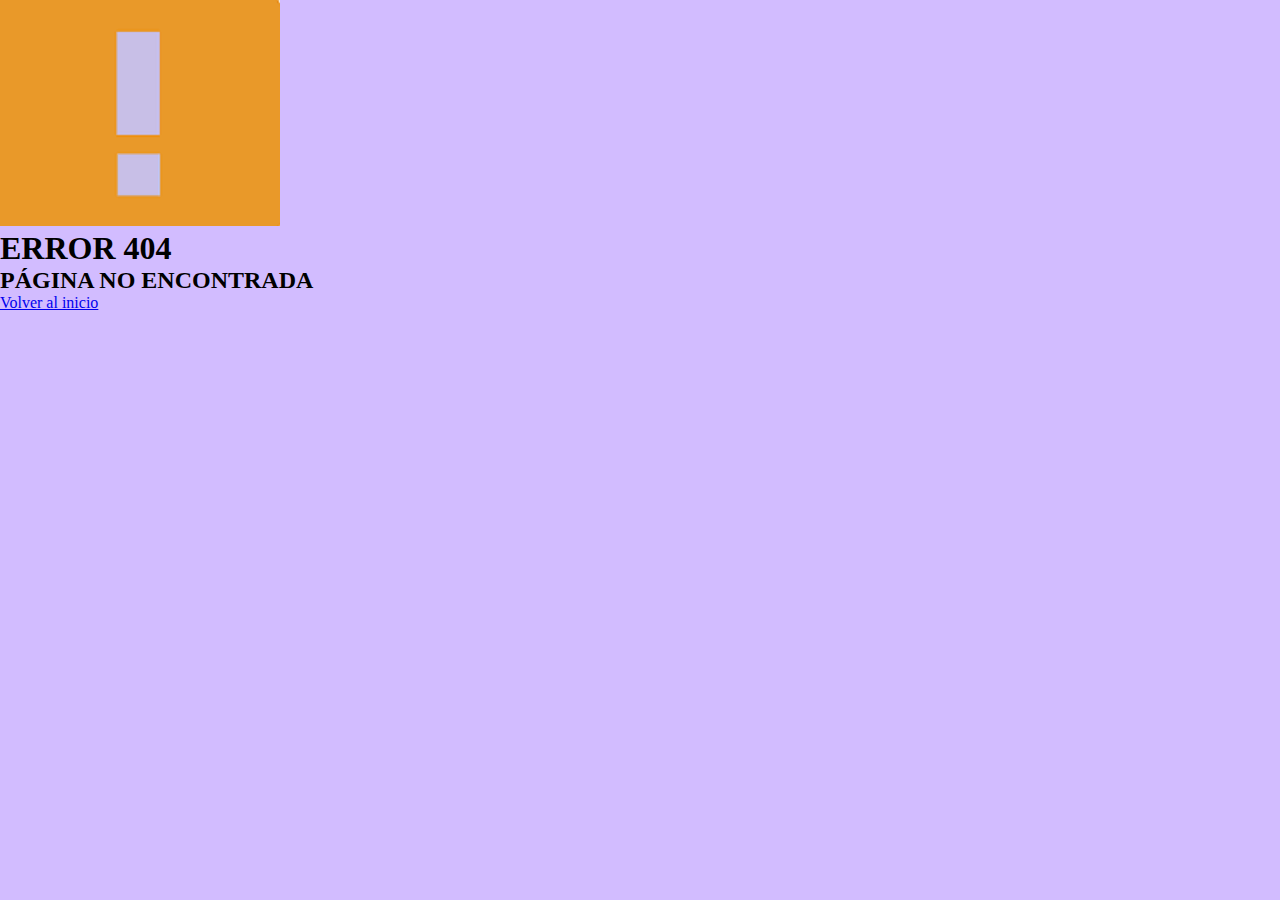
<file: vistas/pag-error.html>
<!DOCTYPE html>
<html lang="en">
<head>
    <meta charset="UTF-8">
    <meta http-equiv="X-UA-Compatible" content="IE=edge">
    <meta name="viewport" content="width=device-width, initial-scale=1.0">
    <title>404 not found</title>
    <!-- Bootstrap CSS -->
    <link href="https://cdn.jsdelivr.net/npm/bootstrap@5.0.2/dist/css/bootstrap.min.css" rel="stylesheet" integrity="sha384-EVSTQN3/azprG1Anm3QDgpJLIm9Nao0Yz1ztcQTwFspd3yD65VohhpuuCOmLASjC" crossorigin="anonymous">
    <link rel="shortcut icon" href="../media/logo.jpg">
    <link rel="stylesheet" href="../estilos/main.css">
</head>
<body>

    <div class="container">
        <div class="row d-flex align-items-center m-5 p-5">
            <div class="col-sm">
                <img src="../media/warning.png" alt="img-warning">
            </div>
            <div class="col-sm d-flex flex-column align-items-center">
                <h1 class="text-center">ERROR 404</h1>
                <h2 class="text-center pb-4">PÁGINA NO ENCONTRADA</h2>
                <a class="text-decoration-none text-dark bg-warning p-4 fs-4" href="../index.html">Volver al inicio</a>
            </div>
        </div>
    </div>


    



    <script src="https://cdn.jsdelivr.net/npm/bootstrap@5.0.2/dist/js/bootstrap.bundle.min.js" integrity="sha384-MrcW6ZMFYlzcLA8Nl+NtUVF0sA7MsXsP1UyJoMp4YLEuNSfAP+JcXn/tWtIaxVXM" crossorigin="anonymous"></script>
</body>
</html>
</file>
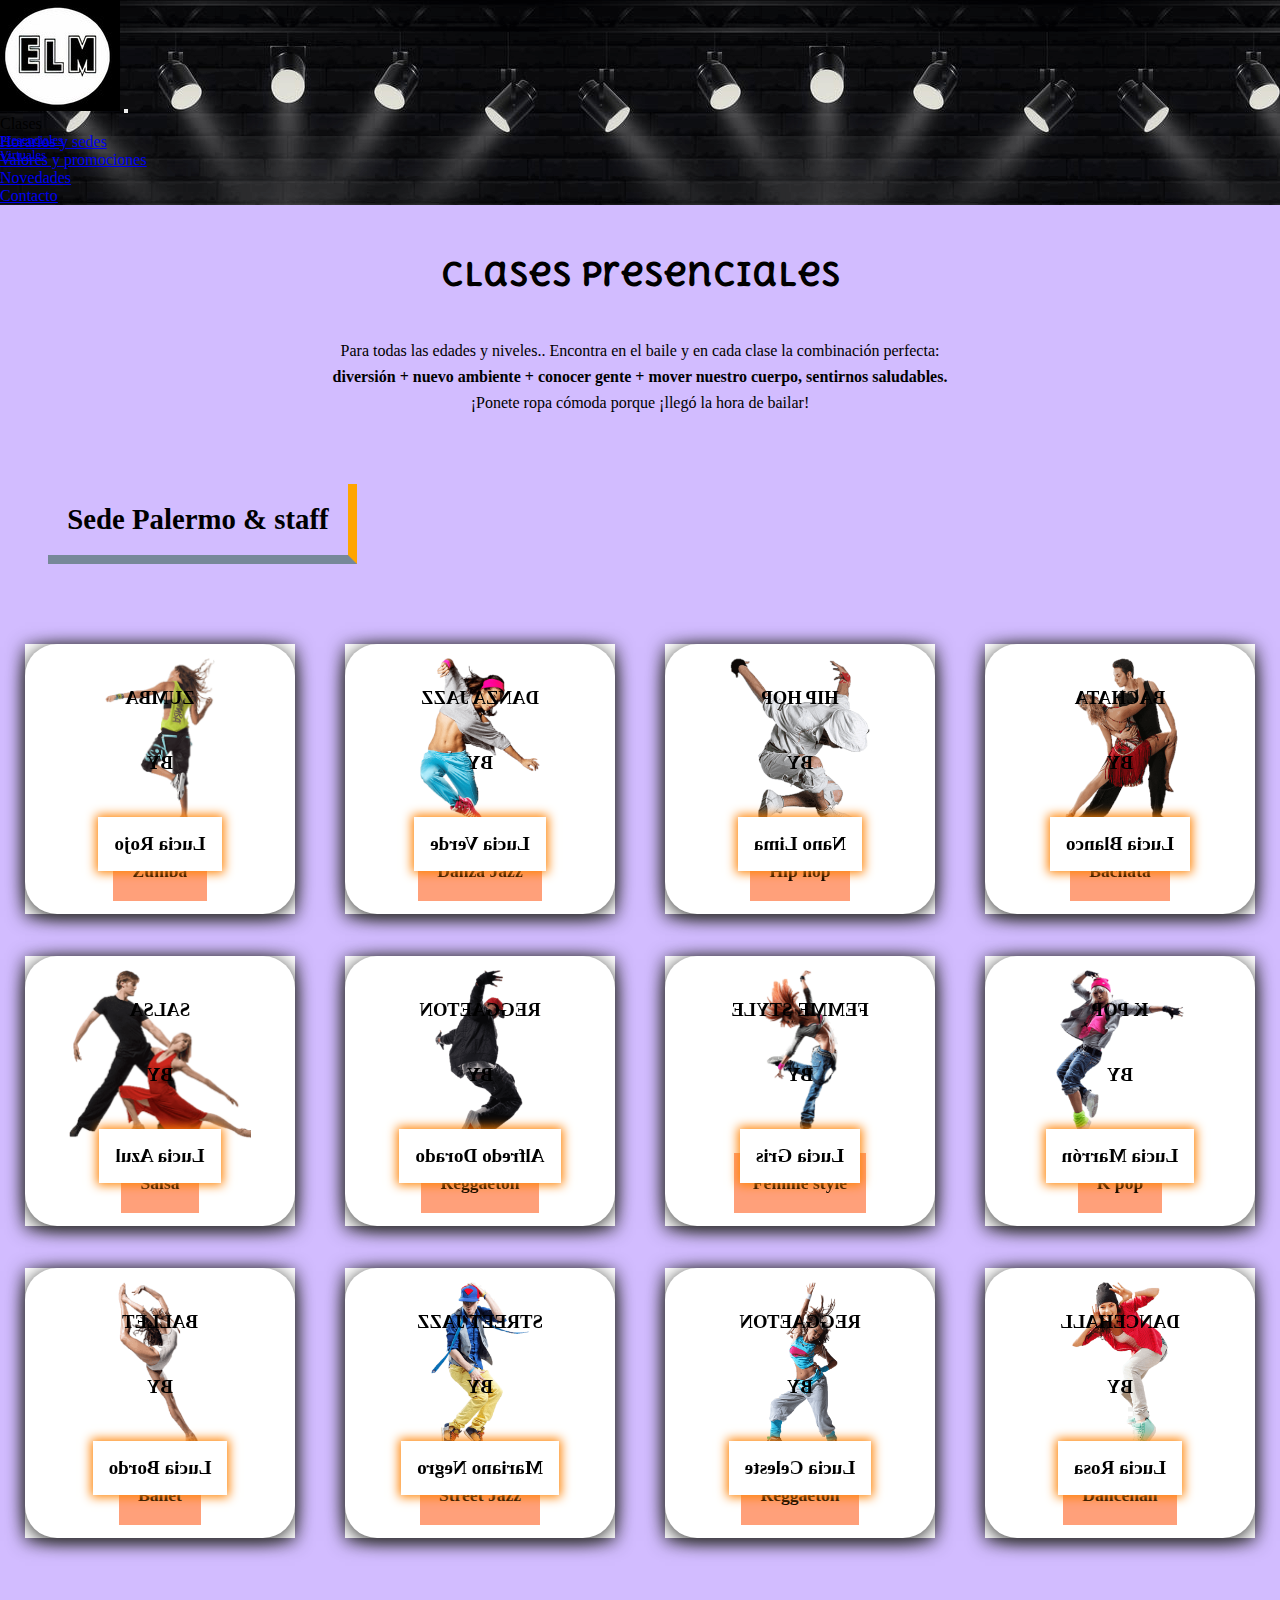
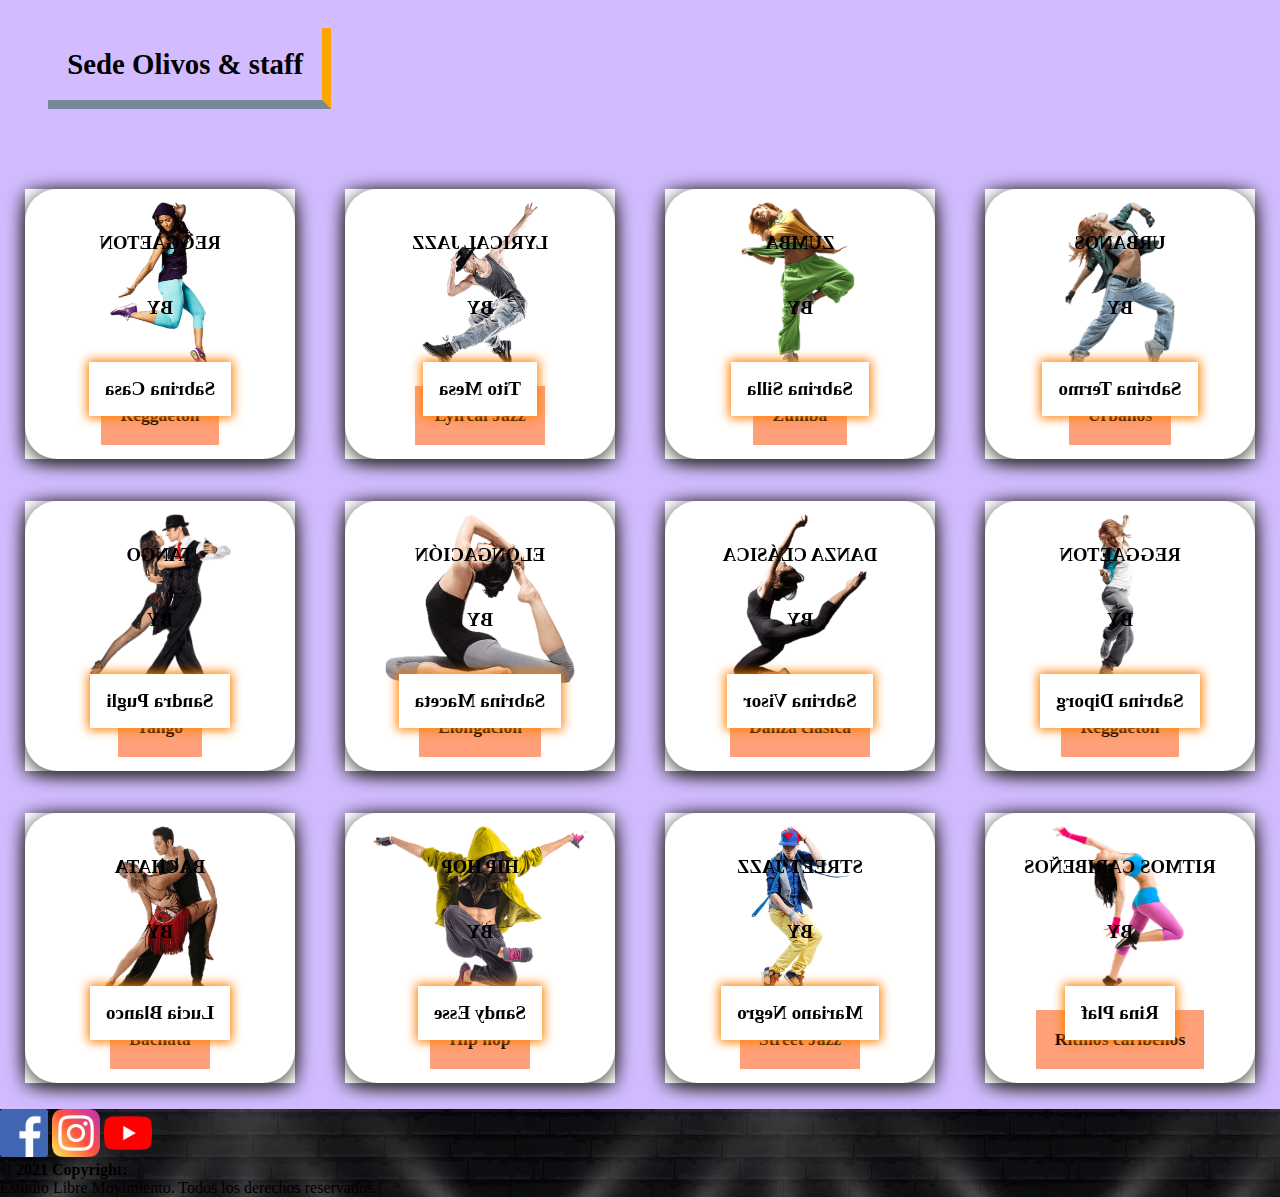
<file: vistas/presenciales.html>
<!doctype html>
<html lang="en">
  <head>
    <title>Clases presenciales - Estudio Libre movimiento</title>
    <meta name="description" content="Clases de baile presenciales en Palermo, CABA y Olivos, Pcia. Bs.As. Llegó la hora de bailar!">
    <meta name="keywords" content="libre movimiento, clases, presenciales, niveles, edades, palermo, olivos, baile, reggaeton, hip hop, bachata, salsa, street jazz, danza clasica, kpop, urbanos, elongacion">
    <meta charset="utf-8">
    <meta name="viewport" content="width=device-width, initial-scale=1">
    <!-- Bootstrap CSS -->
    <link href="https://cdn.jsdelivr.net/npm/bootstrap@5.0.2/dist/css/bootstrap.min.css" rel="stylesheet" integrity="sha384-EVSTQN3/azprG1Anm3QDgpJLIm9Nao0Yz1ztcQTwFspd3yD65VohhpuuCOmLASjC" crossorigin="anonymous">
    <link rel="shortcut icon" href="../media/logo.jpg">
    <link rel="stylesheet" href="../estilos/main.css">
    <link rel="preconnect" href="https://fonts.googleapis.com">
    <link rel="preconnect" href="https://fonts.gstatic.com" crossorigin>
    <link href="https://fonts.googleapis.com/css2?family=Delius+Unicase&display=swap" rel="stylesheet">
  </head>

  <body>
    <header>
      <nav class="nav-fondo pt-4 pb-3 navbar navbar-dark navbar-expand-lg">
          <div class="container align-items-end py-4 mt-2">
            <a class="navbar-brand text-end pt-5 ms-2" href="../index.html"><img class="img-fluid w-75 pt-3" src="../media/logo.jpg" alt="logo"></a>
            <button class="navbar-toggler" type="button" data-bs-toggle="collapse" data-bs-target="#navbarNavDropdown" aria-controls="navbarNavDropdown" aria-expanded="false" aria-label="Toggle navigation">
              <span class="navbar-toggler-icon"></span>
            </button>
            <div class="justify-content-center text-uppercase collapse navbar-collapse" id="navbarNavDropdown">
              <ul class="align-items-center navbar-nav">
                <li class="nav-item dropdown">
                  <a class="nav-link dropdown-toggle" id="navbarDropdownMenuLink" role="button" data-bs-toggle="dropdown" aria-expanded="false">
                    Clases
                  </a>
                  <ul class="dropdown-menu" aria-labelledby="navbarDropdownMenuLink">
                    <li><a class="dropdown-item" href="../vistas/presenciales.html">Presenciales</a></li>
                    <li><a class="dropdown-item" href="../vistas/virtuales.html">Virtuales</a></li>
                  </ul>
                </li>
                <li>
                  <a class="nav-link" href="../vistas/horarios.html">Horarios y sedes</a>
                </li>
                <li>
                  <a class="nav-link" href="../vistas/promos.html">Valores y promociones</a>
                </li>
                <li>
                  <a class="nav-link" href="../vistas/novedades.html">Novedades</a>
                </li>
                <li>
                  <a class="nav-link" href="../vistas/contacto.html">Contacto</a>
                </li>
              </ul>
            </div>
          </div>
      </nav>
   </header>   

    <main>
      <section class="titulo-presenciales">
        <h1 class="titulo-presenciales__title">Clases presenciales</h1>
        <p class="titulo-presenciales__parrafo">Para todas las edades y niveles.. Encontra en el baile  y en cada clase la combinación perfecta:</p>
        <p class="titulo-presenciales__parrafo titulo-presenciales__parrafo--bold">diversión + nuevo ambiente + conocer gente + mover nuestro cuerpo, sentirnos saludables.</p>
        <p class="titulo-presenciales__parrafo">¡Ponete ropa cómoda porque ¡llegó la hora de bailar!</p>
      </section>

      <section>
        <div class="sedes">
          <h2 class="sedes__title">Sede Palermo & staff</h2>
        </div>
      </section>

      <section class="galeria-flex">  
        <div class="galeria-flex__animacion">
          <div class="galeria-flex__adelante">
            <img src="../media/galeria-zumba.png" class="galeria-flex__adelante--imagen" alt="foto-zumba" >
            <h3 class="galeria-flex__texto-ritmo">Zumba</h3>
          </div>
          <div class="galeria-flex__atras">
            <h3>ZUMBA</h3>
            <h3>BY</h3>
            <h3 class="galeria-flex__atras--texto">Lucia Rojo</h3>
          </div>   
        </div>
        <div class="galeria-flex__animacion">
          <div class="galeria-flex__adelante">
            <img src="../media/galeria-jazz.png" class="galeria-flex__adelante--imagen" alt="foto-danza-jazz" >
            <h3 class="galeria-flex__texto-ritmo">Danza Jazz</h3>
          </div>
          <div class="galeria-flex__atras">
            <h3>DANZA JAZZ</h3>
            <h3>BY</h3>
            <h3 class="galeria-flex__atras--texto">Lucia Verde</h3>
          </div>   
        </div>
        <div class="galeria-flex__animacion">
          <div class="galeria-flex__adelante">
            <img src="../media/galeria-hiph.png" class="galeria-flex__adelante--imagen" alt="foto-hiphop" >
            <h3 class="galeria-flex__texto-ritmo">Hip hop</h3>
          </div>
          <div class="galeria-flex__atras">
            <h3>HIP HOP</h3>
            <h3>BY</h3>
            <h3 class="galeria-flex__atras--texto">Nano Lima</h3>
          </div>   
        </div>
        <div class="galeria-flex__animacion">
          <div class="galeria-flex__adelante">
            <img src="../media/galeria-bachata.png" class="galeria-flex__adelante--imagen" alt="foto-bachata" >
            <h3 class="galeria-flex__texto-ritmo">Bachata</h3>
          </div>
          <div class="galeria-flex__atras">
            <h3>BACHATA</h3>
            <h3>BY</h3>
            <h3 class="galeria-flex__atras--texto">Lucia Blanco</h3>
          </div>   
        </div>
        <div class="galeria-flex__animacion">
          <div class="galeria-flex__adelante">
            <img src="../media/galeria-salsa.png" class="galeria-flex__adelante--imagen" alt="foto-salsa" >
            <h3 class="galeria-flex__texto-ritmo">Salsa</h3>
          </div>
          <div class="galeria-flex__atras">
            <h3>SALSA</h3>
            <h3>BY</h3>
            <h3 class="galeria-flex__atras--texto">Lucia Azul</h3>
          </div>   
       </div> 
       <div class="galeria-flex__animacion">
          <div class="galeria-flex__adelante">
            <img src="../media/galeria-reggaet.png" class="galeria-flex__adelante--imagen" alt="foto-reggaeton" >
            <h3 class="galeria-flex__texto-ritmo">Reggaeton</h3>
          </div>
          <div class="galeria-flex__atras">
            <h3>REGGAETON</h3>
            <h3>BY</h3>
            <h3 class="galeria-flex__atras--texto">Alfredo Dorado</h3>
          </div>   
        </div>  
        <div class="galeria-flex__animacion">
          <div class="galeria-flex__adelante">
            <img src="../media/galeria-femme.png" class="galeria-flex__adelante--imagen" alt="foto-femme-style" >
            <h3 class="galeria-flex__texto-ritmo">Femme style</h3>
          </div>
          <div class="galeria-flex__atras">
            <h3>FEMME STYLE</h3>
            <h3>BY</h3>
            <h3 class="galeria-flex__atras--texto">Lucia Gris</h3>
          </div>   
        </div> 
        <div class="galeria-flex__animacion">
          <div class="galeria-flex__adelante">
            <img src="../media/galeria-kpop.png" class="galeria-flex__adelante--imagen" alt="foto-kpop" >
            <h3 class="galeria-flex__texto-ritmo">K pop</h3>
          </div>
          <div class="galeria-flex__atras">
            <h3>K POP</h3>
            <h3>BY</h3>
            <h3 class="galeria-flex__atras--texto">Lucia Marrón</h3>
          </div>   
        </div> 
        <div class="galeria-flex__animacion">
          <div class="galeria-flex__adelante">
            <img src="../media/galeria-ballet.png" class="galeria-flex__adelante--imagen" alt="foto-ballet" >
            <h3 class="galeria-flex__texto-ritmo">Ballet</h3>
          </div>
          <div class="galeria-flex__atras">
            <h3>BALLET</h3>
            <h3>BY</h3>
            <h3 class="galeria-flex__atras--texto">Lucia Bordo</h3>
          </div>   
        </div> 
        <div class="galeria-flex__animacion">
          <div class="galeria-flex__adelante">
            <img src="../media/galeria-streetj.png" class="galeria-flex__adelante--imagen" alt="foto-street-jazz" >
            <h3 class="galeria-flex__texto-ritmo">Street Jazz</h3>
          </div>
          <div class="galeria-flex__atras">
            <h3>STREET JAZZ</h3>
            <h3>BY</h3>
            <h3 class="galeria-flex__atras--texto">Mariano Negro</h3>
          </div>   
        </div> 
        <div class="galeria-flex__animacion">
          <div class="galeria-flex__adelante">
            <img src="../media/galeria-reggaeton.png" class="galeria-flex__adelante--imagen" alt="foto-reggaeton" >
            <h3 class="galeria-flex__texto-ritmo">Reggaeton</h3>
          </div>
          <div class="galeria-flex__atras">
            <h3>REGGAETON</h3>
            <h3>BY</h3>
            <h3 class="galeria-flex__atras--texto">Lucia Celeste</h3>
          </div>   
        </div> 
        <div class="galeria-flex__animacion">
          <div class="galeria-flex__adelante">
            <img src="../media/galeria-dancehall.png" class="galeria-flex__adelante--imagen" alt="foto-dancehall" >
            <h3 class="galeria-flex__texto-ritmo">Dancehall</h3>
          </div>
          <div class="galeria-flex__atras">
            <h3>DANCEHALL</h3>
            <h3>BY</h3>
            <h3 class="galeria-flex__atras--texto">Lucia Rosa</h3>
          </div>   
        </div> 
     </section>

     <section>
      <div class="sedes">
        <h2 class="sedes__title">Sede Olivos & staff</h2>
      </div>
     </section>

     <section class="galeria-flex">
      <div class="galeria-flex__animacion">
        <div class="galeria-flex__adelante">
          <img src="../media/galeria-reggaton.png" class="galeria-flex__adelante--imagen" alt="foto-reggaeton" >
          <h3 class="galeria-flex__texto-ritmo">Reggaeton</h3>
        </div>
        <div class="galeria-flex__atras">
          <h3>REGGAETON</h3>
          <h3>BY</h3>
          <h3 class="galeria-flex__atras--texto">Sabrina Casa</h3>
        </div>   
      </div>
      <div class="galeria-flex__animacion">
        <div class="galeria-flex__adelante">
          <img src="../media/galeria-lyrical.png" class="galeria-flex__adelante--imagen" alt="foto-lyrical-jazz" >
          <h3 class="galeria-flex__texto-ritmo">Lyircal Jazz</h3>
        </div>
        <div class="galeria-flex__atras">
          <h3>LYRICAL JAZZ</h3>
          <h3>BY</h3>
          <h3 class="galeria-flex__atras--texto">Tito Mesa</h3>
        </div>   
      </div>
      <div class="galeria-flex__animacion">
        <div class="galeria-flex__adelante">
          <img src="../media/galeria-zumb.png" class="galeria-flex__adelante--imagen" alt="foto-zumba" >
          <h3 class="galeria-flex__texto-ritmo">Zumba</h3>
        </div>
        <div class="galeria-flex__atras">
          <h3>ZUMBA</h3>
          <h3>BY</h3>
          <h3 class="galeria-flex__atras--texto">Sabrina Silla</h3>
        </div>   
      </div>
      <div class="galeria-flex__animacion">
        <div class="galeria-flex__adelante">
          <img src="../media/galeria-urbanos.png" class="galeria-flex__adelante--imagen" alt="foto-urbanos" >
          <h3 class="galeria-flex__texto-ritmo">Urbanos</h3>
        </div>
        <div class="galeria-flex__atras">
          <h3>URBANOS</h3>
          <h3>BY</h3>
          <h3 class="galeria-flex__atras--texto">Sabrina Termo</h3>
        </div>   
      </div>
      <div class="galeria-flex__animacion">
        <div class="galeria-flex__adelante">
          <img src="../media/galeria-tango.png" class="galeria-flex__adelante--imagen" alt="foto-tango" >
          <h3 class="galeria-flex__texto-ritmo">Tango</h3>
        </div>
        <div class="galeria-flex__atras">
          <h3>TANGO</h3>
          <h3>BY</h3>
          <h3 class="galeria-flex__atras--texto">Sandra Pugli</h3>
        </div>   
      </div>
      <div class="galeria-flex__animacion">
        <div class="galeria-flex__adelante">
          <img src="../media/galeria-elonga.png" class="galeria-flex__adelante--imagen" alt="foto-elongacion" >
          <h3 class="galeria-flex__texto-ritmo">Elongación</h3>
        </div>
        <div class="galeria-flex__atras">
          <h3>ELONGACIÓN</h3>
          <h3>BY</h3>
          <h3 class="galeria-flex__atras--texto">Sabrina Maceta</h3>
        </div>   
      </div>
      <div class="galeria-flex__animacion">
        <div class="galeria-flex__adelante">
          <img src="../media/galeria-clasica.png" class="galeria-flex__adelante--imagen" alt="foto-danza-clasica" >
          <h3 class="galeria-flex__texto-ritmo">Danza clásica</h3>
        </div>
        <div class="galeria-flex__atras">
          <h3>DANZA CLÁSICA</h3>
          <h3>BY</h3>
          <h3 class="galeria-flex__atras--texto">Sabrina Visor</h3>
        </div>   
      </div>
      <div class="galeria-flex__animacion">
        <div class="galeria-flex__adelante">
          <img src="../media/galeria-reggaetn.png" class="galeria-flex__adelante--imagen" alt="foto-reggaeton" >
          <h3 class="galeria-flex__texto-ritmo">Reggaeton</h3>
        </div>
        <div class="galeria-flex__atras">
          <h3>REGGAETON</h3>
          <h3>BY</h3>
          <h3 class="galeria-flex__atras--texto">Sabrina Diporg</h3>
        </div>   
      </div>
      <div class="galeria-flex__animacion">
        <div class="galeria-flex__adelante">
          <img src="../media/galeria-bachata.png" class="galeria-flex__adelante--imagen" alt="foto-bachata" >
          <h3 class="galeria-flex__texto-ritmo">Bachata</h3>
        </div>
        <div class="galeria-flex__atras">
          <h3>BACHATA</h3>
          <h3>BY</h3>
          <h3 class="galeria-flex__atras--texto">Lucia Blanco</h3>
        </div>   
      </div>
      <div class="galeria-flex__animacion">
        <div class="galeria-flex__adelante">
          <img src="../media/galeria-hiphop.png" class="galeria-flex__adelante--imagen" alt="foto-hiphop" >
          <h3 class="galeria-flex__texto-ritmo">Hip hop</h3>
        </div>
        <div class="galeria-flex__atras">
          <h3>HIP HOP</h3>
          <h3>BY</h3>
          <h3 class="galeria-flex__atras--texto">Sandy Esse</h3>
        </div>   
      </div>
      <div class="galeria-flex__animacion">
        <div class="galeria-flex__adelante">
          <img src="../media/galeria-streetj.png" class="galeria-flex__adelante--imagen" alt="foto-street-jazz" >
          <h3 class="galeria-flex__texto-ritmo">Street Jazz</h3>
        </div>
        <div class="galeria-flex__atras">
          <h3>STREET JAZZ</h3>
          <h3>BY</h3>
          <h3 class="galeria-flex__atras--texto">Mariano Negro</h3>
        </div>   
      </div> 
      <div class="galeria-flex__animacion">
        <div class="galeria-flex__adelante">
          <img src="../media/galeria-caribeño.png" class="galeria-flex__adelante--imagen" alt="foto-ritmos-caribeños" >
          <h3 class="galeria-flex__texto-ritmo">Ritmos caribeños</h3>
        </div>
        <div class="galeria-flex__atras">
          <h3>RITMOS CARIBEÑOS</h3>
          <h3>BY</h3>
          <h3 class="galeria-flex__atras--texto">Rina Plaf</h3>
        </div>   
      </div> 
     </section>  
          
    </main>

    <footer class="bg-dark text-center text-white mt-5 img-footer">
      <div class="container p-4">
        <div class="row mb-4">
            <div class="col-md-6">
              <!-- Facebook -->
              <img class="fb btn btn-outline-light m-1" src="../media/facebook.png" alt="simbolo-facebook">
              <!-- Instagram -->
              <img class="ig btn btn-outline-light m-1" src="../media/instagram.png" alt="simbolo-instagram">
              <!-- Youtube -->
              <img class="yt btn btn-outline-light m-1" src="../media/youtube.png" alt="simbolo-youtube">
            </div>
            <div class="col-md-6 text-center pb-3 d-flex flex-column"">
              <h4>© 2021 Copyright:</h4>
              <p class="text-white">Estudio Libre Movimiento. Todos los derechos reservados.</p>
            </div>
         </div>   
      </div>
   </footer>
  
      <script src="https://cdn.jsdelivr.net/npm/bootstrap@5.0.2/dist/js/bootstrap.bundle.min.js" integrity="sha384-MrcW6ZMFYlzcLA8Nl+NtUVF0sA7MsXsP1UyJoMp4YLEuNSfAP+JcXn/tWtIaxVXM" crossorigin="anonymous"></script>

  </body>
</file>
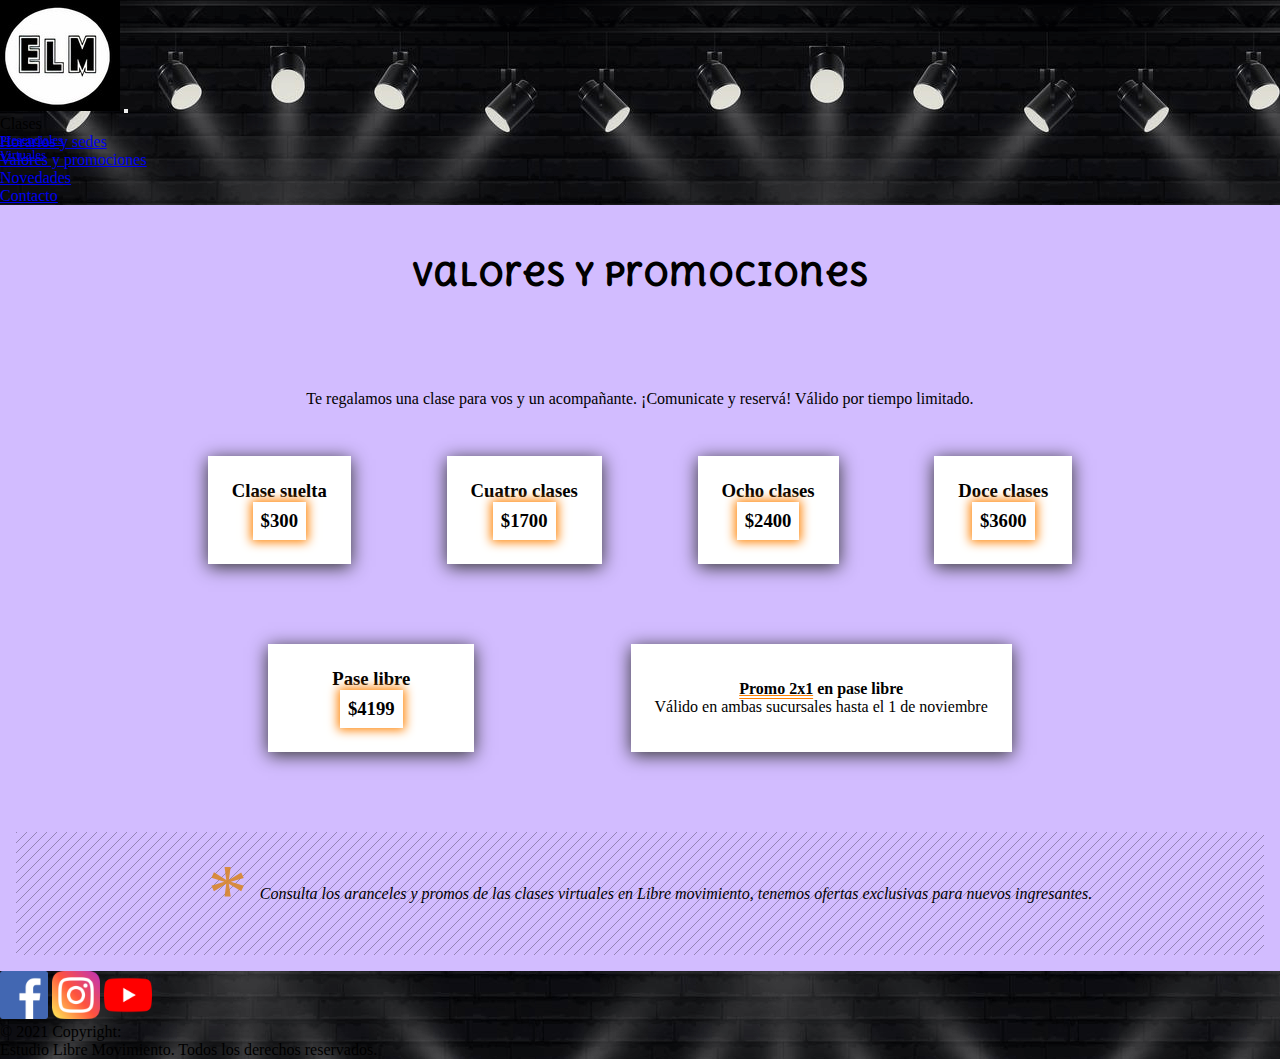
<file: vistas/promos.html>
<!doctype html>
<html lang="en">
  <head>
    <title>Promociones - clases de baile - Estudio Libre movimiento</title>
    <meta name="description" content="PROMO 2X1 EN PASE LIBRE!!! Además, te regalamos una clase para vos y un acompañante, promos limitadas! Consulta demás ofertas.">
    <meta name="keywords" content="libre movimiento, baile, promociones, ofertas, clases, aranceles, valores, pase libre">
    <meta charset="utf-8">
    <meta name="viewport" content="width=device-width, initial-scale=1">
    <!-- Bootstrap CSS -->
    <link href="https://cdn.jsdelivr.net/npm/bootstrap@5.0.2/dist/css/bootstrap.min.css" rel="stylesheet" integrity="sha384-EVSTQN3/azprG1Anm3QDgpJLIm9Nao0Yz1ztcQTwFspd3yD65VohhpuuCOmLASjC" crossorigin="anonymous">
    <link rel="shortcut icon" href="../media/logo.jpg">
    <link rel="stylesheet" href="../estilos/main.css">
    <link rel="preconnect" href="https://fonts.googleapis.com">
    <link rel="preconnect" href="https://fonts.gstatic.com" crossorigin>
    <link href="https://fonts.googleapis.com/css2?family=Delius+Unicase&display=swap" rel="stylesheet">
  </head>

  <body>
    <header>
      <nav class="nav-fondo pt-4 pb-3 navbar navbar-dark navbar-expand-lg">
          <div class="container align-items-end py-4 mt-2">
            <a class="navbar-brand text-end pt-5 ms-2" href="../index.html"><img class="img-fluid w-75 pt-3" src="../media/logo.jpg" alt="logo"></a>
            <button class="navbar-toggler" type="button" data-bs-toggle="collapse" data-bs-target="#navbarNavDropdown" aria-controls="navbarNavDropdown" aria-expanded="false" aria-label="Toggle navigation">
              <span class="navbar-toggler-icon"></span>
            </button>
            <div class="justify-content-center text-uppercase collapse navbar-collapse" id="navbarNavDropdown">
              <ul class="align-items-center navbar-nav">
                <li class="nav-item dropdown">
                  <a class="nav-link dropdown-toggle" id="navbarDropdownMenuLink" role="button" data-bs-toggle="dropdown" aria-expanded="false">
                    Clases
                  </a>
                  <ul class="dropdown-menu" aria-labelledby="navbarDropdownMenuLink">
                    <li><a class="dropdown-item" href="../vistas/presenciales.html">Presenciales</a></li>
                    <li><a class="dropdown-item" href="../vistas/virtuales.html">Virtuales</a></li>
                  </ul>
                </li>
                <li>
                  <a class="nav-link" href="../vistas/horarios.html">Horarios y sedes</a>
                </li>
                <li>
                  <a class="nav-link" href="../vistas/promos.html">Valores y promociones</a>
                </li>
                <li>
                  <a class="nav-link" href="../vistas/novedades.html">Novedades</a>
                </li>
                <li>
                  <a class="nav-link" href="../vistas/contacto.html">Contacto</a>
                </li>
              </ul>
            </div>
          </div>
      </nav>
   </header>   

  <main>

    <section class="promo-title">
      <h1 class="promo-title__title">Valores y promociones</h1>
      <p>Te regalamos una clase para vos y un acompañante. <span>¡Comunicate y reservá! Válido por tiempo limitado.</span></p>
    </section>
    
    <section class="contenedor-precios">
      <div class="contenedor-precios__texto">
        <h3>Clase suelta</h3>
        <h3 class="contenedor-precios__texto--bold">$300</h3>
      </div>
      <div class="contenedor-precios__texto">
        <h3>Cuatro clases</h3>
        <h3 class="contenedor-precios__texto--bold">$1700</h3>
      </div>
      <div class="contenedor-precios__texto">
        <h3>Ocho clases</h3>
        <h3 class="contenedor-precios__texto--bold">$2400</h3>
      </div>
      <div class="contenedor-precios__texto">
        <h3>Doce clases</h3>
        <h3 class="contenedor-precios__texto--bold">$3600</h3>
      </div>
    </section>

    <section class="contenedor-precios">
      <div class="contenedor-precios__texto contenedor-precios__texto--espacio">
        <h3>Pase libre</h3>
        <h3 class="contenedor-precios__texto--bold">$4199</h3>
      </div>
      <div class="contenedor-precios__texto">
        <h4><span>Promo 2x1</span> en pase libre</h4>
        <p>Válido en ambas sucursales hasta el 1 de noviembre</p>
      </div>
    </section>

    <section class="contenedor-precios__textofinal">
      <p>Consulta los aranceles y promos de las clases virtuales en Libre movimiento, tenemos ofertas exclusivas para nuevos ingresantes.</p>    
    </section>
       
  </main>
  
  <footer class="bg-dark text-center text-white img-footer">
      <div class="container p-4">
        <div class="row mb-4">
            <div class="col-md-6">
              <!-- Facebook -->
              <img class="fb btn btn-outline-light m-1" src="../media/facebook.png" alt="simbolo-facebook">
              <!-- Instagram -->
              <img class="ig btn btn-outline-light m-1" src="../media/instagram.png" alt="simbolo-instagram">
              <!-- Youtube -->
              <img class="yt btn btn-outline-light m-1" src="../media/youtube.png" alt="simbolo-youtube">
            </div>
            <div class="col-md-6 text-center pb-3 d-flex flex-column"">
              <p>© 2021 Copyright:</p>
              <p class="text-white">Estudio Libre Movimiento. Todos los derechos reservados.</p>
            </div>
         </div>   
      </div>
      
  </footer>
  
      <script src="https://cdn.jsdelivr.net/npm/bootstrap@5.0.2/dist/js/bootstrap.bundle.min.js" integrity="sha384-MrcW6ZMFYlzcLA8Nl+NtUVF0sA7MsXsP1UyJoMp4YLEuNSfAP+JcXn/tWtIaxVXM" crossorigin="anonymous"></script>

   
</body>
</html>
</file>
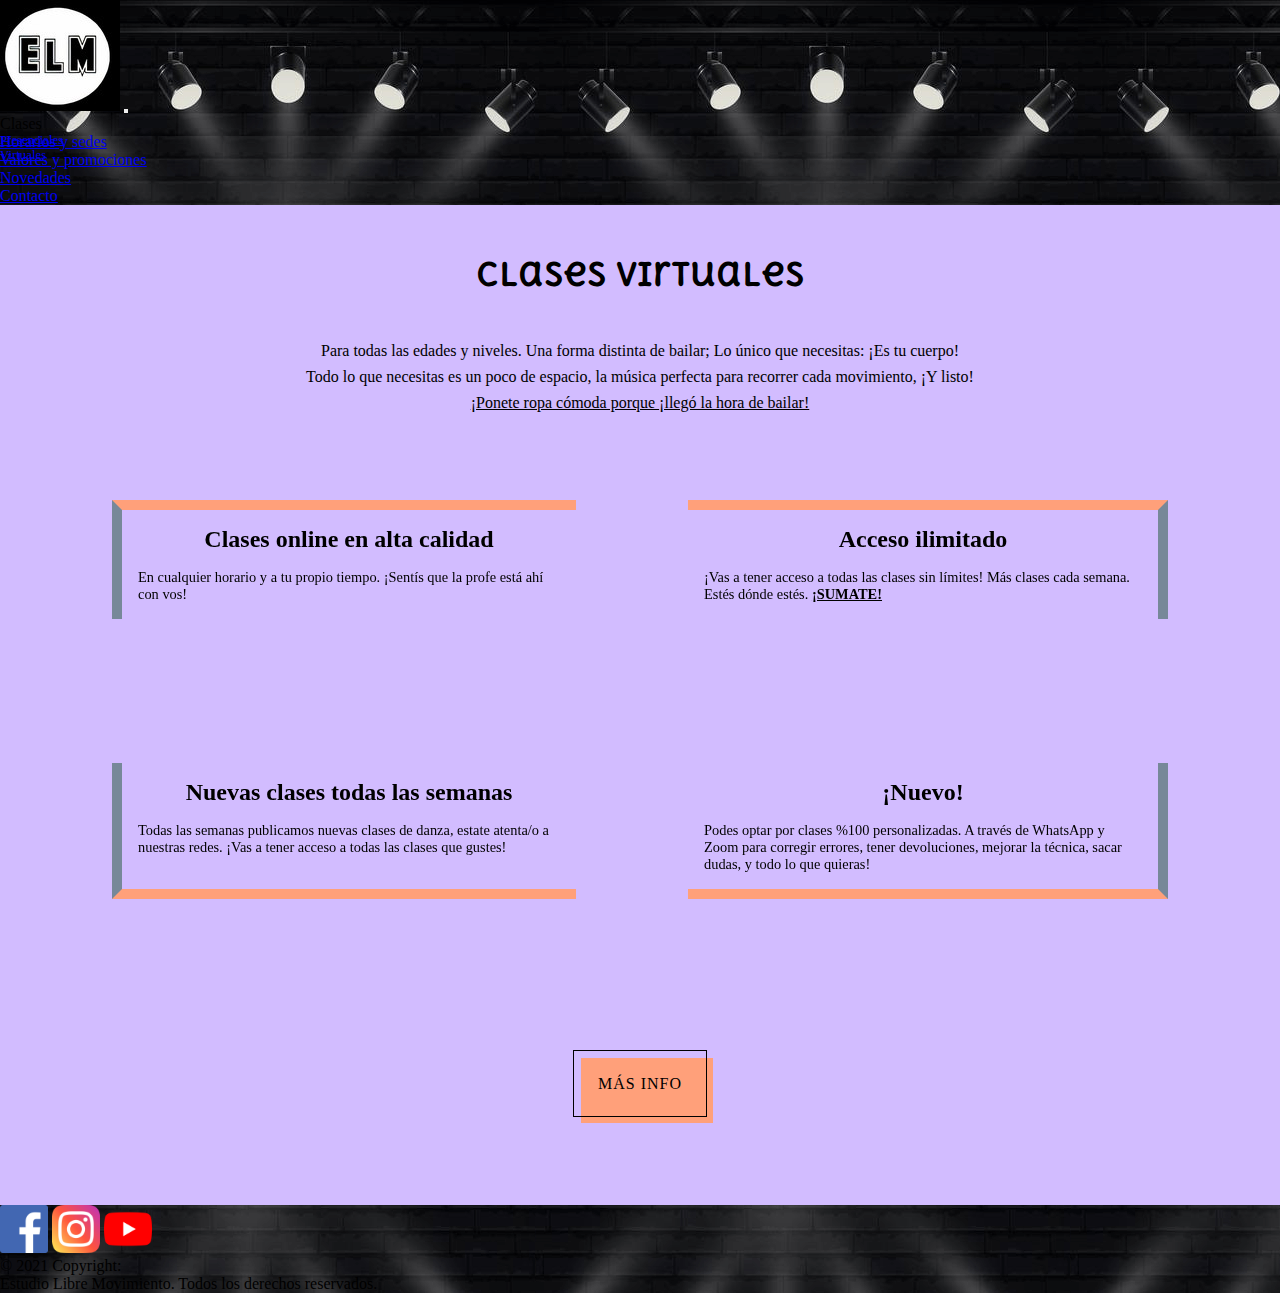
<file: vistas/virtuales.html>
<!doctype html>
<html lang="en">
  <head>
    <title>Clases virtuales - Estudio Libre movimiento</title>
    <meta name="description" content="¡Clases de baile virtuales y personalizadas! Para todas las edades y niveles. Contactanos y empeza a bailar.">
    <meta name="keywords" content="libre movimiento, baile, virtuales, clases, personalizadas, niveles, online, acceso ilimitado, zoom, whatsapp, mas info, danza">
    <!--AOS-->
    <link href="https://unpkg.com/aos@2.3.1/dist/aos.css" rel="stylesheet">
    <script src="https://unpkg.com/aos@2.3.1/dist/aos.js"></script>
    <!--AOS-->
    <meta charset="utf-8">
    <meta name="viewport" content="width=device-width, initial-scale=1">
    <!-- Bootstrap CSS -->
    <link href="https://cdn.jsdelivr.net/npm/bootstrap@5.0.2/dist/css/bootstrap.min.css" rel="stylesheet" integrity="sha384-EVSTQN3/azprG1Anm3QDgpJLIm9Nao0Yz1ztcQTwFspd3yD65VohhpuuCOmLASjC" crossorigin="anonymous">
    <link rel="shortcut icon" href="../media/logo.jpg">
    <link rel="stylesheet" href="../estilos/main.css">
    <link rel="preconnect" href="https://fonts.googleapis.com">
    <link rel="preconnect" href="https://fonts.gstatic.com" crossorigin>
    <link href="https://fonts.googleapis.com/css2?family=Delius+Unicase&display=swap" rel="stylesheet">
  </head>

  <body>

    <header>
      <nav class="nav-fondo pt-4 pb-3 navbar navbar-dark navbar-expand-lg">
          <div class="container align-items-end py-4 mt-2">
            <a class="navbar-brand text-end pt-5 ms-2" href="../index.html"><img class="img-fluid w-75 pt-3" src="../media/logo.jpg" alt="logo"></a>
            <button class="navbar-toggler" type="button" data-bs-toggle="collapse" data-bs-target="#navbarNavDropdown" aria-controls="navbarNavDropdown" aria-expanded="false" aria-label="Toggle navigation">
              <span class="navbar-toggler-icon"></span>
            </button>
            <div class="justify-content-center text-uppercase collapse navbar-collapse" id="navbarNavDropdown">
              <ul class="align-items-center navbar-nav">
                <li class="nav-item dropdown">
                  <a class="nav-link dropdown-toggle" id="navbarDropdownMenuLink" role="button" data-bs-toggle="dropdown" aria-expanded="false">
                    Clases
                  </a>
                  <ul class="dropdown-menu" aria-labelledby="navbarDropdownMenuLink">
                    <li><a class="dropdown-item" href="../vistas/presenciales.html">Presenciales</a></li>
                    <li><a class="dropdown-item" href="../vistas/virtuales.html">Virtuales</a></li>
                  </ul>
                </li>
                <li>
                  <a class="nav-link" href="../vistas/horarios.html">Horarios y sedes</a>
                </li>
                <li>
                  <a class="nav-link" href="../vistas/promos.html">Valores y promociones</a>
                </li>
                <li>
                  <a class="nav-link" href="../vistas/novedades.html">Novedades</a>
                </li>
                <li>
                  <a class="nav-link" href="../vistas/contacto.html">Contacto</a>
                </li>
              </ul>
            </div>
          </div>
      </nav>
   </header>  

    <main>

      <section class="virtuales">
        <h1 class="virtuales__title">Clases virtuales</h1>
        <p class="virtuales__parr">Para todas las edades y niveles. Una forma distinta de bailar; Lo único que necesitas: ¡Es tu cuerpo!</p>
        <p class="virtuales__parr">Todo lo que necesitas es un poco de espacio, la música perfecta para recorrer cada movimiento, ¡Y listo!</p>
        <p class="virtuales__parr virtuales__parr--deco">¡Ponete ropa cómoda porque <span>¡llegó la hora de bailar!</span></p>
      </section> 

      
          
        <section>
          <div class="grid-virtuales">
            <div data-aos="zoom-in-up" class="grid-virtuales__izq">
              <h2 class="grid-virtuales__izq--title">Clases online en alta calidad</h2>
              <p class="grid-virtuales__izq--text">En cualquier horario y a tu propio tiempo. ¡Sentís que la profe está ahí con vos!</p>
            </div>
            
            <div data-aos="zoom-in-up" class="grid-virtuales__dere">
              <h2 class="grid-virtuales__dere--title">Acceso ilimitado</h2>
              <p class="grid-virtuales__dere--text">¡Vas a tener acceso a todas las clases sin límites! Más clases cada semana. Estés dónde estés. <span>¡SUMATE!</span></p>
            </div>
            
            <div data-aos="zoom-in-up" class="grid-virtuales__izq-dos">
              <h2 class="grid-virtuales__izq-dos--title">Nuevas clases todas las semanas</h2>
              <p class="grid-virtuales__izq-dos--text">Todas las semanas publicamos nuevas clases de danza, estate atenta/o a nuestras redes. ¡Vas a tener acceso a todas las clases que gustes!</p>
            </div>
            
            <div data-aos="zoom-in-up" class="grid-virtuales__dere-dos">
              <h2 class="grid-virtuales__dere-dos--title">¡Nuevo!</h2>
              <p class="grid-virtuales__dere-dos--text">Podes optar por clases %100 personalizadas. A través de WhatsApp y Zoom para corregir errores, tener devoluciones, mejorar la técnica, sacar dudas, y todo lo que quieras!</p>
            </div>
            
          </div>
        </section>
        
        <section class="btn-virtuales">
          <a class="btn-virtuales__link" href="../vistas/contacto.html">Más info</a>
        </section>
      
        
      </main>
      
      <footer class="text-center text-white img-footer">
        <div class="container p-4">
          <div class="row mb-4">
            <div class="col-md-6">
              <!-- Facebook -->
              <img class="fb btn btn-outline-light m-1" src="../media/facebook.png" alt="simbolo-facebook">
              <!-- Instagram -->
              <img class="ig btn btn-outline-light m-1" src="../media/instagram.png" alt="simbolo-instagram">
              <!-- Youtube -->
              <img class="yt btn btn-outline-light m-1" src="../media/youtube.png" alt="simbolo-youtube">
            </div>
            <div class="col-md-6 text-center pb-3 d-flex flex-column"">
              <p>© 2021 Copyright:</p>
              <p class="text-white">Estudio Libre Movimiento. Todos los derechos reservados.</p>
            </div>
         </div>   
      </div>
      
   </footer>
  
      <script src="https://cdn.jsdelivr.net/npm/bootstrap@5.0.2/dist/js/bootstrap.bundle.min.js" integrity="sha384-MrcW6ZMFYlzcLA8Nl+NtUVF0sA7MsXsP1UyJoMp4YLEuNSfAP+JcXn/tWtIaxVXM" crossorigin="anonymous"></script>

    <script>  
        AOS.init({
        once: true
        });
    </script>

</body>
</html>
</file>
<file: estilos/main.css>
@charset "UTF-8";
/*COLORES*/
/*TAMAÑOS*/
/*COLORES*/
/*TAMAÑOS*/
* {
  margin: 0;
  padding: 0;
  -webkit-box-sizing: border-box;
          box-sizing: border-box;
}

body {
  background-color: #bb99ffa8;
}

/*COLORES*/
/*TAMAÑOS*/
.principal__img {
  background-image: url(../media/img-ppal.png);
  background-position: center;
  background-repeat: no-repeat;
  background-size: cover;
  height: 100vh;
}

@media screen and (min-width: 270px) and (max-width: 732px) {
  .principal__img {
    height: auto;
    padding-bottom: 15rem;
    background-position: center;
  }
}

.principal__titulo {
  font-size: 1.8rem;
  padding: 1rem;
  font-family: 'Delius Unicase', cursive;
  letter-spacing: 0.3rem;
  text-align: center;
}

@media screen and (min-width: 270px) and (max-width: 732px) {
  .principal__titulo {
    padding: 1.5rem;
    font-size: 1.2rem;
    letter-spacing: normal;
  }
}

@media screen and (min-width: 950px) and (max-width: 1200px) {
  .principal__titulo {
    padding-top: 2rem;
  }
}

.presentacion {
  background-color: #d2bbff;
}

@media screen and (min-width: 950px) and (max-width: 1200px) {
  .carousel__texto {
    font-size: 0.9rem;
  }
}

@media screen and (min-width: 270px) and (max-width: 732px) {
  .carousel__texto {
    font-size: 0.8rem;
  }
}

.carousel__espacio {
  padding-top: 2rem;
}

@media screen and (min-width: 950px) and (max-width: 1200px) {
  .carousel__espacio {
    padding-top: 3rem;
  }
}

.testimonios {
  text-align: center;
  margin-top: 5rem;
}

.testimonios__title {
  text-transform: uppercase;
  padding-bottom: 2rem;
  margin-top: 3rem;
}

.testimonios__flex {
  display: -webkit-box;
  display: -ms-flexbox;
  display: flex;
  margin: 2rem;
}

@media screen and (min-width: 270px) and (max-width: 732px) {
  .testimonios__flex {
    display: -webkit-box;
    display: -ms-flexbox;
    display: flex;
    -webkit-box-orient: vertical;
    -webkit-box-direction: normal;
        -ms-flex-direction: column;
            flex-direction: column;
    -webkit-box-align: center;
        -ms-flex-align: center;
            align-items: center;
    margin: 0rem;
  }
}

@media screen and (min-width: 733px) {
  .testimonios__flex {
    -webkit-box-orient: horizontal;
    -webkit-box-direction: normal;
        -ms-flex-direction: row;
            flex-direction: row;
  }
}

.testimonios__cuadros {
  width: 75%;
  padding: 1rem;
  margin: 1.5rem;
  display: -webkit-box;
  display: -ms-flexbox;
  display: flex;
  -webkit-box-orient: vertical;
  -webkit-box-direction: normal;
      -ms-flex-direction: column;
          flex-direction: column;
  -webkit-box-align: stretch;
      -ms-flex-align: stretch;
          align-items: stretch;
  -webkit-box-pack: end;
      -ms-flex-pack: end;
          justify-content: flex-end;
  border: 1px solid black;
  background-color: white;
}

@media screen and (min-width: 733px) {
  .testimonios__cuadros {
    margin: 0.4rem;
  }
}

@media screen and (min-width: 1201px) {
  .testimonios__cuadros {
    margin: 2rem;
  }
}

.testimonios__comillas {
  color: #9f27f5;
  font-size: 3rem;
  text-align: start;
}

.testimonios__comillas--derecha {
  text-align: end;
}

.testimonios__quote {
  color: gray;
}

.btn-bailar {
  display: -webkit-box;
  display: -ms-flexbox;
  display: flex;
  -ms-flex-wrap: wrap;
      flex-wrap: wrap;
  -webkit-box-pack: center;
      -ms-flex-pack: center;
          justify-content: center;
  margin-top: 8rem;
  background-color: #a476ff2b;
  padding: 2rem;
}

@media screen and (min-width: 270px) and (max-width: 732px) {
  .btn-bailar {
    -webkit-box-orient: vertical;
    -webkit-box-direction: normal;
        -ms-flex-direction: column;
            flex-direction: column;
    margin: 0rem;
    padding: 0rem;
  }
}

.btn-bailar__texto {
  -webkit-text-decoration: underline dotted black;
          text-decoration: underline dotted black;
  padding-right: 11rem;
}

@media screen and (min-width: 270px) and (max-width: 732px) {
  .btn-bailar__texto {
    padding: 2.5rem;
    text-align: center;
  }
}

.carta {
  display: -ms-grid;
  display: grid;
  -ms-grid-columns: (1fr)[3];
      grid-template-columns: repeat(3, 1fr);
  grid-column-gap: 1rem;
}

@media screen and (min-width: 270px) and (max-width: 732px) {
  .carta {
    -ms-grid-columns: 1fr;
        grid-template-columns: 1fr;
    padding-bottom: 5rem;
  }
}

@media screen and (min-width: 733px) {
  .carta {
    -ms-grid-columns: auto;
        grid-template-columns: auto;
  }
}

@media screen and (min-width: 950px) and (max-width: 1200px) {
  .carta {
    -ms-grid-columns: (1fr)[3];
        grid-template-columns: repeat(3, 1fr);
  }
}

@media screen and (min-width: 1201px) {
  .carta {
    -ms-grid-columns: (1fr)[3];
        grid-template-columns: repeat(3, 1fr);
  }
}

.carta__flex {
  display: -webkit-box;
  display: -ms-flexbox;
  display: flex;
  -webkit-box-orient: vertical;
  -webkit-box-direction: normal;
      -ms-flex-direction: column;
          flex-direction: column;
  -webkit-box-align: center;
      -ms-flex-align: center;
          align-items: center;
  padding-top: 6rem;
  padding-bottom: 6rem;
  -webkit-transition: 1.5s ease;
  transition: 1.5s ease;
}

@media screen and (min-width: 270px) and (max-width: 732px) {
  .carta__flex {
    padding: 1.2rem;
  }
}

.carta__flex:hover {
  -webkit-transform: scale(0.9);
          transform: scale(0.9);
}

.carta__flex--tamaño {
  width: 300px;
}

@media screen and (min-width: 270px) and (max-width: 732px) {
  .carta__flex--tamaño {
    width: 250px;
  }
}

/*COLORES*/
/*TAMAÑOS*/
.titulo-presenciales {
  display: -webkit-box;
  display: -ms-flexbox;
  display: flex;
  -webkit-box-orient: vertical;
  -webkit-box-direction: normal;
      -ms-flex-direction: column;
          flex-direction: column;
  -webkit-box-align: center;
      -ms-flex-align: center;
          align-items: center;
  text-align: center;
}

.titulo-presenciales__title {
  padding: 3rem;
  font-family: 'Delius Unicase', cursive;
}

.titulo-presenciales__parrafo {
  padding-bottom: 0.5rem;
}

.titulo-presenciales__parrafo--bold {
  font-weight: bold;
}

@media screen and (min-width: 270px) and (max-width: 732px) {
  .titulo-presenciales__parrafo {
    padding: 0.4rem;
    font-size: 0.8rem;
    margin: 0rem 1.2rem;
    text-align: center;
  }
}

.sedes {
  display: -webkit-box;
  display: -ms-flexbox;
  display: flex;
}

@media screen and (min-width: 270px) and (max-width: 732px) {
  .sedes {
    -webkit-box-pack: center;
        -ms-flex-pack: center;
            justify-content: center;
  }
}

.sedes__title {
  padding: 1.2rem;
  font-size: 1.8rem;
  margin: 4rem 0rem 4rem 3rem;
  border-right: 0.6rem solid orange;
  border-bottom: 0.6rem solid lightslategray;
}

@media screen and (min-width: 270px) and (max-width: 732px) {
  .sedes__title {
    font-size: 1.2rem;
    text-align: center;
    margin: 4rem 1rem 2rem 2rem;
  }
}

.galeria-flex {
  display: -webkit-box;
  display: -ms-flexbox;
  display: flex;
  margin: auto;
  -ms-flex-pack: distribute;
      justify-content: space-around;
  -ms-flex-wrap: wrap;
      flex-wrap: wrap;
}

.galeria-flex__animacion {
  -webkit-transform-style: preserve-3d;
          transform-style: preserve-3d;
  -webkit-transition: -webkit-transform 2s ease;
  transition: -webkit-transform 2s ease;
  transition: transform 2s ease;
  transition: transform 2s ease, -webkit-transform 2s ease;
  margin: 1rem auto;
  width: 270px;
  height: 280px;
}

.galeria-flex__animacion:hover {
  -webkit-transform: rotateY(180deg);
          transform: rotateY(180deg);
}

.galeria-flex__adelante {
  display: -webkit-box;
  display: -ms-flexbox;
  display: flex;
  -webkit-box-orient: vertical;
  -webkit-box-direction: normal;
      -ms-flex-direction: column;
          flex-direction: column;
  -webkit-box-align: center;
      -ms-flex-align: center;
          align-items: center;
  -webkit-box-pack: space-evenly;
      -ms-flex-pack: space-evenly;
          justify-content: space-evenly;
  -webkit-box-shadow: 0 3px 17px #333333;
          box-shadow: 0 3px 17px #333333;
  background-color: white;
  position: absolute;
  width: 270px;
  height: 270px;
  -webkit-backface-visibility: hidden;
          backface-visibility: hidden;
}

.galeria-flex__adelante--imagen {
  height: 170px;
  -o-object-fit: cover;
     object-fit: cover;
}

.galeria-flex__texto-ritmo {
  background-color: lightsalmon;
  padding: 1.2rem;
  font-size: 1.1rem;
  cursor: pointer;
}

.galeria-flex__atras {
  position: absolute;
  width: 270px;
  height: 270px;
  -webkit-box-shadow: 0 3px 17px #333333;
          box-shadow: 0 3px 17px #333333;
  -webkit-transform: rotateY(180deg);
          transform: rotateY(180deg);
  border-radius: 2rem;
  -webkit-box-pack: space-evenly;
      -ms-flex-pack: space-evenly;
          justify-content: space-evenly;
  display: -webkit-box;
  display: -ms-flexbox;
  display: flex;
  -webkit-box-orient: vertical;
  -webkit-box-direction: normal;
      -ms-flex-direction: column;
          flex-direction: column;
  -webkit-box-align: center;
      -ms-flex-align: center;
          align-items: center;
}

.galeria-flex__atras--texto {
  -webkit-box-shadow: 0 0 10px 2px #ff8100;
          box-shadow: 0 0 10px 2px #ff8100;
  padding: 1rem;
  font-size: 1.2rem;
  background-color: white;
}

/*COLORES*/
/*TAMAÑOS*/
.btn-bailar__btn:hover::after, .btn-virtuales__link:hover::after, .formulario__btn--deco:hover::after {
  top: 0px;
  left: 0px;
}

/*BOTON INICIO*/
.btn-bailar__btn {
  font-size: 1.3rem;
}

@media screen and (min-width: 270px) and (max-width: 732px) {
  .btn-bailar__btn {
    text-align: center;
    margin-bottom: 4rem;
  }
}

.btn-bailar__btn:hover {
  color: black;
}

.btn-bailar__btn--decor {
  text-decoration: none;
  text-transform: none;
  color: black;
  letter-spacing: 1px;
  background-color: transparent;
  border: 1px solid black;
  padding: 1.2rem;
  margin: 0rem;
  position: relative;
}

.btn-bailar__btn::after {
  content: "";
  width: 100%;
  position: absolute;
  height: 100%;
  top: 7px;
  left: 7px;
  -webkit-transition: 0.3s;
  transition: 0.3s;
  top: 9px;
  left: -10px;
  background-color: lightsalmon;
  z-index: -1;
}

.carta__btn {
  text-decoration: none;
  text-transform: none;
  color: black;
  background-color: lightsalmon;
  padding: 0.8rem;
}

@media screen and (min-width: 270px) and (max-width: 732px) {
  .carta__btn {
    padding: 0.4rem;
  }
}

.carta__btn:hover {
  color: black;
}

/*BOTON VIRTUALES*/
.btn-virtuales {
  text-align: center;
  margin: 4rem 0rem 7rem 0rem;
}

.btn-virtuales__link {
  text-decoration: none;
  text-transform: uppercase;
  color: black;
  letter-spacing: 1px;
  background-color: transparent;
  border: 1px solid black;
  padding: 1.5rem;
  margin: 0rem;
  position: relative;
}

.btn-virtuales__link:hover {
  color: black;
}

.btn-virtuales__link::after {
  content: "";
  width: 100%;
  position: absolute;
  height: 100%;
  top: 7px;
  left: 7px;
  -webkit-transition: 0.3s;
  transition: 0.3s;
  background-color: lightsalmon;
  z-index: -1;
}

/*BOTON CONTACTO*/
.formulario__btn {
  text-align: center;
}

.formulario__btn--deco {
  letter-spacing: 1px;
  background-color: transparent;
  border: 1px solid black;
  padding: 1rem 2rem;
  margin: 2.5rem;
  position: relative;
}

@media screen and (min-width: 270px) and (max-width: 732px) {
  .formulario__btn--deco {
    margin: 1.5rem;
  }
}

.formulario__btn--deco::after {
  content: "";
  width: 100%;
  position: absolute;
  height: 100%;
  top: 7px;
  left: 7px;
  -webkit-transition: 0.3s;
  transition: 0.3s;
  background-image: repeating-linear-gradient(12deg, #ab77bbc7, #f3c9bc00);
}

.virtuales {
  display: -webkit-box;
  display: -ms-flexbox;
  display: flex;
  -webkit-box-orient: vertical;
  -webkit-box-direction: normal;
      -ms-flex-direction: column;
          flex-direction: column;
  -webkit-box-align: center;
      -ms-flex-align: center;
          align-items: center;
  text-align: center;
}

.virtuales__title {
  padding: 3rem;
  font-family: 'Delius Unicase', cursive;
}

.virtuales__parr {
  padding-bottom: 0.5rem;
}

.virtuales__parr--deco {
  text-decoration: underline;
}

@media screen and (min-width: 270px) and (max-width: 732px) {
  .virtuales {
    padding: 0.4rem;
    font-size: 0.8rem;
    margin: 0rem 1.2rem;
    text-align: center;
  }
}

.grid-virtuales {
  display: -ms-grid;
  display: grid;
  -ms-grid-columns: 2fr 2fr;
      grid-template-columns: 2fr 2fr;
}

.grid-virtuales__izq {
  display: -webkit-box;
  display: -ms-flexbox;
  display: flex;
  -webkit-box-orient: vertical;
  -webkit-box-direction: normal;
      -ms-flex-direction: column;
          flex-direction: column;
  -webkit-box-align: center;
      -ms-flex-align: center;
          align-items: center;
  padding: 1rem;
  margin: 5rem 4rem 6rem 7rem;
  border-left: 10px solid lightslategrey;
  border-right: none;
  border-top: 10px solid lightsalmon;
  border-bottom: none;
}

.grid-virtuales__izq--title {
  font-size: 1.5rem;
}

@media screen and (min-width: 270px) and (max-width: 732px) {
  .grid-virtuales__izq--title {
    font-size: 1.3rem;
  }
}

.grid-virtuales__izq--text {
  font-size: 0.9rem;
  padding-top: 1rem;
}

@media screen and (min-width: 270px) and (max-width: 732px) {
  .grid-virtuales__izq {
    border: none;
    -webkit-box-shadow: 0 0 10px 2px #ff8100;
            box-shadow: 0 0 10px 2px #ff8100;
    width: auto;
    -webkit-box-align: center;
        -ms-flex-align: center;
            align-items: center;
    padding: 1rem 2.5rem 1rem 2.5rem;
    margin: 5rem 2.5rem 1rem 2.5rem;
  }
}

.grid-virtuales__dere {
  display: -webkit-box;
  display: -ms-flexbox;
  display: flex;
  -webkit-box-orient: vertical;
  -webkit-box-direction: normal;
      -ms-flex-direction: column;
          flex-direction: column;
  -webkit-box-align: center;
      -ms-flex-align: center;
          align-items: center;
  padding: 1rem;
  margin: 5rem 7rem 6rem 3rem;
  border-left: none;
  border-right: 10px solid lightslategrey;
  border-top: 10px solid lightsalmon;
  border-bottom: none;
}

.grid-virtuales__dere--title {
  font-size: 1.5rem;
}

@media screen and (min-width: 270px) and (max-width: 732px) {
  .grid-virtuales__dere--title {
    font-size: 1.3rem;
  }
}

.grid-virtuales__dere--text {
  font-size: 0.9rem;
  padding-top: 1rem;
}

.grid-virtuales__dere--text span {
  text-decoration: underline;
  font-weight: bold;
}

@media screen and (min-width: 270px) and (max-width: 732px) {
  .grid-virtuales__dere {
    border: none;
    -webkit-box-shadow: 0 0 10px 2px #ff8100;
            box-shadow: 0 0 10px 2px #ff8100;
    width: auto;
    -webkit-box-align: center;
        -ms-flex-align: center;
            align-items: center;
    padding: 1rem 2.5rem 1rem 2.5rem;
    margin: 1rem 2.5rem 1rem 2.5rem;
  }
}

.grid-virtuales__izq-dos {
  display: -webkit-box;
  display: -ms-flexbox;
  display: flex;
  -webkit-box-orient: vertical;
  -webkit-box-direction: normal;
      -ms-flex-direction: column;
          flex-direction: column;
  -webkit-box-align: center;
      -ms-flex-align: center;
          align-items: center;
  padding: 1rem;
  margin: 3rem 4rem 7rem 7rem;
  border-left: 10px solid lightslategrey;
  border-right: none;
  border-top: none;
  border-bottom: 10px solid lightsalmon;
}

.grid-virtuales__izq-dos--title {
  font-size: 1.5rem;
}

@media screen and (min-width: 270px) and (max-width: 732px) {
  .grid-virtuales__izq-dos--title {
    font-size: 1.3rem;
  }
}

.grid-virtuales__izq-dos--text {
  font-size: 0.9rem;
  padding-top: 1rem;
}

@media screen and (min-width: 270px) and (max-width: 732px) {
  .grid-virtuales__izq-dos {
    border: none;
    -webkit-box-shadow: 0 0 10px 2px #ff8100;
            box-shadow: 0 0 10px 2px #ff8100;
    width: auto;
    -webkit-box-align: center;
        -ms-flex-align: center;
            align-items: center;
    padding: 1rem 2.5rem 1rem 2.5rem;
    margin: 1rem 2.5rem 1rem 2.5rem;
  }
}

.grid-virtuales__dere-dos {
  display: -webkit-box;
  display: -ms-flexbox;
  display: flex;
  -webkit-box-orient: vertical;
  -webkit-box-direction: normal;
      -ms-flex-direction: column;
          flex-direction: column;
  -webkit-box-align: center;
      -ms-flex-align: center;
          align-items: center;
  -webkit-box-pack: space-evenly;
      -ms-flex-pack: space-evenly;
          justify-content: space-evenly;
  padding: 1rem;
  margin: 3rem 7rem 7rem 3rem;
  border-left: none;
  border-right: 10px solid lightslategrey;
  border-top: none;
  border-bottom: 10px solid lightsalmon;
}

.grid-virtuales__dere-dos--title {
  font-size: 1.5rem;
}

@media screen and (min-width: 270px) and (max-width: 732px) {
  .grid-virtuales__dere-dos--title {
    font-size: 1.3rem;
  }
}

.grid-virtuales__dere-dos--text {
  font-size: 0.9rem;
  padding-top: 1rem;
}

@media screen and (min-width: 270px) and (max-width: 732px) {
  .grid-virtuales__dere-dos {
    border: none;
    -webkit-box-shadow: 0 0 10px 2px #ff8100;
            box-shadow: 0 0 10px 2px #ff8100;
    width: auto;
    -webkit-box-align: center;
        -ms-flex-align: center;
            align-items: center;
    padding: 1rem 2.5rem 1rem 2.5rem;
    margin: 1rem 2.5rem 2rem 2.5rem;
  }
}

@media screen and (min-width: 270px) and (max-width: 732px) {
  .grid-virtuales {
    -ms-grid-columns: 1fr;
        grid-template-columns: 1fr;
  }
}

/*COLORES*/
/*TAMAÑOS*/
.lunes, .martes, .miercoles, .jueves, .viernes, .sabado, .l, .m, .mi, .j, .v, .s {
  font-size: 1.1rem;
  text-transform: uppercase;
  font-weight: bolder;
  text-align: center;
  padding: 1rem;
  border: 1px solid black;
  background-color: lightsalmon;
}

.nueveymedia, .quinceHoras, .diecisietetreinta, .dieciochotreinta, .diecinuevetreinta, .nuevehoras, .oncehoras, .dieciseishoras, .diecinuevehoras, .veintehoras {
  font-size: 1.1rem;
  text-transform: uppercase;
  font-weight: bolder;
  position: -webkit-sticky;
  position: sticky;
  left: 0px;
}

.title-horarios {
  text-align: center;
  font-family: 'Delius Unicase', cursive;
  padding: 3rem;
}

.horario-subtitle {
  display: -webkit-box;
  display: -ms-flexbox;
  display: flex;
  -webkit-box-orient: horizontal;
  -webkit-box-direction: normal;
      -ms-flex-direction: row;
          flex-direction: row;
  -webkit-box-align: center;
      -ms-flex-align: center;
          align-items: center;
  -webkit-box-pack: center;
      -ms-flex-pack: center;
          justify-content: center;
  margin: 4rem 1rem 4rem 1rem;
  background-image: url(.././media/fondo-titulo.png);
}

.letra-color {
  font-size: 3rem;
}

.grid-palermo {
  display: -ms-grid;
  display: grid;
      grid-template-areas: " nada lunes martes miercoles jueves viernes sabado" "nueveymedia cuadroZumba cuadroKpop cuadroZumbaD cuadroKpopD cuadroZumbaT cuadroSalsa" "quinceHoras cuadroJazz cuadroBallet ion cuadroJazzD cuadroBalletD ionD" "diecisietetreinta reggFusion dancehall reggFusionDos dancehallD reggFusionT streetjazz" "dieciochotreinta femme bachata femmeD bachataD femmeT bachataT" "diecinuevetreinta regg hiph regg2 hiph2 regg3 ionn";
  overflow: auto;
  margin: 0rem 7rem;
}

@media screen and (min-width: 270px) and (max-width: 732px) {
  .grid-palermo {
    margin: 1rem;
  }
}

@media screen and (min-width: 733px) {
  .grid-palermo {
    margin: 2rem;
  }
}

@media screen and (min-width: 1201px) {
  .grid-palermo {
    margin: 7rem;
  }
}

.lunes {
  -ms-grid-row: 1;
  -ms-grid-column: 2;
  grid-area: lunes;
}

.martes {
  -ms-grid-row: 1;
  -ms-grid-column: 3;
  grid-area: martes;
}

.miercoles {
  -ms-grid-row: 1;
  -ms-grid-column: 4;
  grid-area: miercoles;
}

.jueves {
  -ms-grid-row: 1;
  -ms-grid-column: 5;
  grid-area: jueves;
}

.viernes {
  -ms-grid-row: 1;
  -ms-grid-column: 6;
  grid-area: viernes;
}

.sabado {
  -ms-grid-row: 1;
  -ms-grid-column: 7;
  grid-area: sabado;
}

.nada {
  -ms-grid-row: 1;
  -ms-grid-column: 1;
  grid-area: nada;
}

.nueveymedia {
  -ms-grid-row: 2;
  -ms-grid-column: 1;
  grid-area: nueveymedia;
}

.cuadroZumba {
  -ms-grid-row: 2;
  -ms-grid-column: 2;
  grid-area: cuadroZumba;
}

.cuadroKpop {
  -ms-grid-row: 2;
  -ms-grid-column: 3;
  grid-area: cuadroKpop;
}

.cuadroZumbaD {
  -ms-grid-row: 2;
  -ms-grid-column: 4;
  grid-area: cuadroZumbaD;
}

.cuadroKpopD {
  -ms-grid-row: 2;
  -ms-grid-column: 5;
  grid-area: cuadroKpopD;
}

.cuadroZumbaT {
  -ms-grid-row: 2;
  -ms-grid-column: 6;
  grid-area: cuadroZumbaT;
}

.cuadroSalsa {
  -ms-grid-row: 2;
  -ms-grid-column: 7;
  grid-area: cuadroSalsa;
}

.quinceHoras {
  -ms-grid-row: 3;
  -ms-grid-column: 1;
  grid-area: quinceHoras;
}

.cuadroJazz {
  -ms-grid-row: 3;
  -ms-grid-column: 2;
  grid-area: cuadroJazz;
}

.cuadroBallet {
  -ms-grid-row: 3;
  -ms-grid-column: 3;
  grid-area: cuadroBallet;
}

.ion {
  -ms-grid-row: 3;
  -ms-grid-column: 4;
  grid-area: ion;
}

.cuadroJazzD {
  -ms-grid-row: 3;
  -ms-grid-column: 5;
  grid-area: cuadroJazzD;
}

.cuadroBalletD {
  -ms-grid-row: 3;
  -ms-grid-column: 6;
  grid-area: cuadroBalletD;
}

.ionD {
  -ms-grid-row: 3;
  -ms-grid-column: 7;
  grid-area: ionD;
}

.diecisietetreinta {
  -ms-grid-row: 4;
  -ms-grid-column: 1;
  grid-area: diecisietetreinta;
}

.cuadroReggaetonF {
  -ms-grid-row: 4;
  -ms-grid-column: 2;
  grid-area: reggFusion;
}

.cuadroDancehall {
  -ms-grid-row: 4;
  -ms-grid-column: 3;
  grid-area: dancehall;
}

.cuadroReggaetonFD {
  -ms-grid-row: 4;
  -ms-grid-column: 4;
  grid-area: reggFusionDos;
}

.cuadroDancehallD {
  -ms-grid-row: 4;
  -ms-grid-column: 5;
  grid-area: dancehallD;
}

.cuadroReggaetonFT {
  -ms-grid-row: 4;
  -ms-grid-column: 6;
  grid-area: reggFusionT;
}

.cuadroStreetj {
  -ms-grid-row: 4;
  -ms-grid-column: 7;
  grid-area: streetjazz;
}

.dieciochotreinta {
  -ms-grid-row: 5;
  -ms-grid-column: 1;
  grid-area: dieciochotreinta;
}

.cuadroFemme {
  -ms-grid-row: 5;
  -ms-grid-column: 2;
  grid-area: femme;
}

.cuadroBachata {
  -ms-grid-row: 5;
  -ms-grid-column: 3;
  grid-area: bachata;
}

.cuadroFemmeD {
  -ms-grid-row: 5;
  -ms-grid-column: 4;
  grid-area: femmeD;
}

.cuadroBachataD {
  -ms-grid-row: 5;
  -ms-grid-column: 5;
  grid-area: bachataD;
}

.cuadroFemmeT {
  -ms-grid-row: 5;
  -ms-grid-column: 6;
  grid-area: femmeT;
}

.cuadroBachataT {
  -ms-grid-row: 5;
  -ms-grid-column: 7;
  grid-area: bachataT;
}

.diecinuevetreinta {
  -ms-grid-row: 6;
  -ms-grid-column: 1;
  grid-area: diecinuevetreinta;
}

.cuadroRegg {
  -ms-grid-row: 6;
  -ms-grid-column: 2;
  grid-area: regg;
}

.cuadroHiph {
  -ms-grid-row: 6;
  -ms-grid-column: 3;
  grid-area: hiph;
}

.cuadroReggD {
  -ms-grid-row: 6;
  -ms-grid-column: 4;
  grid-area: regg2;
}

.cuadroHiphD {
  -ms-grid-row: 6;
  -ms-grid-column: 5;
  grid-area: hiph2;
}

.cuadroReggT {
  -ms-grid-row: 6;
  -ms-grid-column: 6;
  grid-area: regg3;
}

.ionn {
  -ms-grid-row: 6;
  -ms-grid-column: 7;
  grid-area: ionn;
}

.grid-olivos {
  display: -ms-grid;
  display: grid;
      grid-template-areas: "none l m mi j v s " "nuevehoras lyricalJ tango lyricalJ2 tango2 lyricalJ3 caribeños" "oncehoras zumb clasica zumb2 clasica2 zumb3 elongacion" "dieciseishoras reggfus streetj reggfus2 streetj2 reggfus3 olivosIon" "diecinuevehoras urbano bacha urbanodos bachados urbanotres salsa" "veintehoras reggaeton hiphop reggaetondos hiphopdos reggaetontres vacio";
  overflow: auto;
  margin: 0rem 7rem;
}

@media screen and (min-width: 270px) and (max-width: 732px) {
  .grid-olivos {
    margin: 1rem;
  }
}

@media screen and (min-width: 733px) {
  .grid-olivos {
    margin: 2rem;
  }
}

@media screen and (min-width: 1201px) {
  .grid-olivos {
    margin: 7rem;
  }
}

.l {
  -ms-grid-row: 1;
  -ms-grid-column: 2;
  grid-area: l;
}

.m {
  -ms-grid-row: 1;
  -ms-grid-column: 3;
  grid-area: m;
}

.mi {
  -ms-grid-row: 1;
  -ms-grid-column: 4;
  grid-area: mi;
}

.j {
  -ms-grid-row: 1;
  -ms-grid-column: 5;
  grid-area: j;
}

.v {
  -ms-grid-row: 1;
  -ms-grid-column: 6;
  grid-area: v;
}

.s {
  -ms-grid-row: 1;
  -ms-grid-column: 7;
  grid-area: s;
}

.none {
  -ms-grid-row: 1;
  -ms-grid-column: 1;
  grid-area: none;
}

.nuevehoras {
  -ms-grid-row: 2;
  -ms-grid-column: 1;
  grid-area: nuevehoras;
}

.cuadroLyrical {
  -ms-grid-row: 2;
  -ms-grid-column: 2;
  grid-area: lyricalJ;
}

.cuadroTango {
  -ms-grid-row: 2;
  -ms-grid-column: 3;
  grid-area: tango;
}

.cuadroLyricalD {
  -ms-grid-row: 2;
  -ms-grid-column: 4;
  grid-area: lyricalJ2;
}

.cuadroTangoD {
  -ms-grid-row: 2;
  -ms-grid-column: 5;
  grid-area: tango2;
}

.cuadroLyricalT {
  -ms-grid-row: 2;
  -ms-grid-column: 6;
  grid-area: lyricalJ3;
}

.cuadroCaribeños {
  -ms-grid-row: 2;
  -ms-grid-column: 7;
  grid-area: caribeños;
}

.oncehoras {
  -ms-grid-row: 3;
  -ms-grid-column: 1;
  grid-area: oncehoras;
}

.olivosZumba {
  -ms-grid-row: 3;
  -ms-grid-column: 2;
  grid-area: zumb;
}

.olivosClasica {
  -ms-grid-row: 3;
  -ms-grid-column: 3;
  grid-area: clasica;
}

.olivosZumbaD {
  -ms-grid-row: 3;
  -ms-grid-column: 4;
  grid-area: zumb2;
}

.olivosClasicaD {
  -ms-grid-row: 3;
  -ms-grid-column: 5;
  grid-area: clasica2;
}

.olivosZumbaT {
  -ms-grid-row: 3;
  -ms-grid-column: 6;
  grid-area: zumb3;
}

.olivosElongacion {
  -ms-grid-row: 3;
  -ms-grid-column: 7;
  grid-area: elongacion;
}

.dieciseishoras {
  -ms-grid-row: 4;
  -ms-grid-column: 1;
  grid-area: dieciseishoras;
}

.olivosReggF {
  -ms-grid-row: 4;
  -ms-grid-column: 2;
  grid-area: reggfus;
}

.olivosStreetj {
  -ms-grid-row: 4;
  -ms-grid-column: 3;
  grid-area: streetj;
}

.olivosReggFD {
  -ms-grid-row: 4;
  -ms-grid-column: 4;
  grid-area: reggfus2;
}

.olivosStreetjD {
  -ms-grid-row: 4;
  -ms-grid-column: 5;
  grid-area: streetj2;
}

.olivosReggFT {
  -ms-grid-row: 4;
  -ms-grid-column: 6;
  grid-area: reggfus3;
}

.olivosIon {
  -ms-grid-row: 4;
  -ms-grid-column: 7;
  grid-area: olivosIon;
}

.diecinuevehoras {
  -ms-grid-row: 5;
  -ms-grid-column: 1;
  grid-area: diecinuevehoras;
}

.olivosUrbano {
  -ms-grid-row: 5;
  -ms-grid-column: 2;
  grid-area: urbano;
}

.olivosBacha {
  -ms-grid-row: 5;
  -ms-grid-column: 3;
  grid-area: bacha;
}

.olivosUrbanoD {
  -ms-grid-row: 5;
  -ms-grid-column: 4;
  grid-area: urbanodos;
}

.olivosBachaD {
  -ms-grid-row: 5;
  -ms-grid-column: 5;
  grid-area: bachados;
}

.olivosUrbanoT {
  -ms-grid-row: 5;
  -ms-grid-column: 6;
  grid-area: urbanotres;
}

.olivosSalsa {
  -ms-grid-row: 5;
  -ms-grid-column: 7;
  grid-area: salsa;
}

.veintehoras {
  -ms-grid-row: 6;
  -ms-grid-column: 1;
  grid-area: veintehoras;
}

.olivosReggaeton {
  -ms-grid-row: 6;
  -ms-grid-column: 2;
  grid-area: reggaeton;
}

.olivosHiph {
  -ms-grid-row: 6;
  -ms-grid-column: 3;
  grid-area: hiphop;
}

.olivosReggaetonD {
  -ms-grid-row: 6;
  -ms-grid-column: 4;
  grid-area: reggaetondos;
}

.olivosHiphD {
  -ms-grid-row: 6;
  -ms-grid-column: 5;
  grid-area: hiphopdos;
}

.olivosReggaetonT {
  -ms-grid-row: 6;
  -ms-grid-column: 6;
  grid-area: reggaetontres;
}

.olivosNada {
  -ms-grid-row: 6;
  -ms-grid-column: 7;
  grid-area: vacio;
  text-align: center;
  padding: 1rem;
}

.borde {
  border: 1px solid black;
  text-align: center;
  padding: 1rem;
  font-size: 1.1rem;
  background-color: white;
}

.iframe {
  display: -webkit-box;
  display: -ms-flexbox;
  display: flex;
  -webkit-box-orient: horizontal;
  -webkit-box-direction: normal;
      -ms-flex-direction: row;
          flex-direction: row;
  -webkit-box-align: center;
      -ms-flex-align: center;
          align-items: center;
  -webkit-box-pack: space-evenly;
      -ms-flex-pack: space-evenly;
          justify-content: space-evenly;
  margin-bottom: 10rem;
  -ms-flex-wrap: wrap;
      flex-wrap: wrap;
}

@media screen and (min-width: 270px) and (max-width: 732px) {
  .iframe {
    margin-bottom: auto;
  }
}

@media screen and (min-width: 270px) and (max-width: 732px) {
  .iframe__responsive {
    -webkit-box-pack: center;
        -ms-flex-pack: center;
            justify-content: center;
    width: 75%;
    padding-bottom: 2rem;
  }
}

@media screen and (min-width: 733px) {
  .iframe__responsive {
    padding-bottom: 2rem;
  }
}

/*COLORES*/
/*TAMAÑOS*/
.promo-title {
  display: -webkit-box;
  display: -ms-flexbox;
  display: flex;
  -webkit-box-orient: vertical;
  -webkit-box-direction: normal;
      -ms-flex-direction: column;
          flex-direction: column;
  -webkit-box-align: center;
      -ms-flex-align: center;
          align-items: center;
  text-align: center;
  margin: 0rem 2rem;
}

.promo-title__title {
  padding: 3rem;
  margin-bottom: 3rem;
  font-family: 'Delius Unicase', cursive;
}

.contenedor-precios {
  display: -webkit-box;
  display: -ms-flexbox;
  display: flex;
  -webkit-box-pack: space-evenly;
      -ms-flex-pack: space-evenly;
          justify-content: space-evenly;
  margin-top: 4rem;
}

.contenedor-precios__texto {
  display: -webkit-box;
  display: -ms-flexbox;
  display: flex;
  -webkit-box-orient: vertical;
  -webkit-box-direction: normal;
      -ms-flex-direction: column;
          flex-direction: column;
  -webkit-box-align: center;
      -ms-flex-align: center;
          align-items: center;
  text-align: center;
  -webkit-box-pack: center;
      -ms-flex-pack: center;
          justify-content: center;
  background-color: white;
  -webkit-box-shadow: 0 3px 17px #333333;
          box-shadow: 0 3px 17px #333333;
  padding: 1.5rem;
  margin-bottom: 2rem;
  -webkit-transition: .3s ease;
  transition: .3s ease;
}

.contenedor-precios__texto:hover {
  -webkit-transform: scale(1.2);
          transform: scale(1.2);
  border-radius: 1rem;
}

.contenedor-precios__texto span {
  -webkit-text-decoration: underline double #ff8100;
          text-decoration: underline double #ff8100;
}

.contenedor-precios__texto--bold {
  font-weight: bold;
  padding: 0.5rem;
  -webkit-box-shadow: 0 0 10px 2px #ff8100;
          box-shadow: 0 0 10px 2px #ff8100;
}

.contenedor-precios__texto--espacio {
  padding-left: 4rem;
  padding-right: 4rem;
}

.contenedor-precios__textofinal {
  display: -webkit-box;
  display: -ms-flexbox;
  display: flex;
  -webkit-box-orient: horizontal;
  -webkit-box-direction: normal;
      -ms-flex-direction: row;
          flex-direction: row;
  -webkit-box-align: center;
      -ms-flex-align: center;
          align-items: center;
  -webkit-box-pack: center;
      -ms-flex-pack: center;
          justify-content: center;
  font-style: italic;
  margin: 1rem;
  background-image: url(.././media/fondo-titulo.png);
}

.contenedor-precios__textofinal::before {
  content: "*";
  color: rgba(216, 134, 39, 0.884);
  font-size: 5rem;
  padding: 1rem;
}

@media screen and (min-width: 270px) and (max-width: 732px) {
  .contenedor-precios {
    -webkit-box-orient: vertical;
    -webkit-box-direction: normal;
        -ms-flex-direction: column;
            flex-direction: column;
    margin: 2rem 5rem;
  }
}

@media screen and (min-width: 733px) {
  .contenedor-precios {
    -ms-flex-wrap: wrap;
        flex-wrap: wrap;
    margin: 3rem 6rem 3rem 6rem;
    padding-right: 1rem;
    padding-left: 1rem;
  }
}

@media screen and (min-width: 950px) and (max-width: 1200px) {
  .contenedor-precios {
    margin: 2rem;
  }
}

/*COLORES*/
/*TAMAÑOS*/
.novedades {
  display: -webkit-box;
  display: -ms-flexbox;
  display: flex;
  -webkit-box-orient: vertical;
  -webkit-box-direction: normal;
      -ms-flex-direction: column;
          flex-direction: column;
  -webkit-box-align: center;
      -ms-flex-align: center;
          align-items: center;
  -webkit-box-pack: center;
      -ms-flex-pack: center;
          justify-content: center;
}

.novedades__title {
  padding: 3rem;
  font-family: 'Delius Unicase', cursive;
}

.novedades__video {
  width: 75%;
  padding-top: 3rem;
}

@media screen and (min-width: 270px) and (max-width: 732px) {
  .novedades {
    padding-left: 2rem;
    padding-right: 2rem;
  }
  .novedades .novedades__video {
    width: 100%;
  }
}

.noved-iframe__title {
  text-align: center;
  padding: 1.2rem;
  margin: 6rem 2rem 0rem 2rem;
  background-image: url(.././media/fondo-titulo.png);
}

.noved-iframe__iframe {
  display: -webkit-box;
  display: -ms-flexbox;
  display: flex;
  -webkit-box-orient: horizontal;
  -webkit-box-direction: normal;
      -ms-flex-direction: row;
          flex-direction: row;
  -webkit-box-align: center;
      -ms-flex-align: center;
          align-items: center;
  -webkit-box-pack: space-evenly;
      -ms-flex-pack: space-evenly;
          justify-content: space-evenly;
  padding-top: 3rem;
}

@media screen and (min-width: 270px) and (max-width: 732px) {
  .noved-iframe__iframe {
    display: -webkit-box;
    display: -ms-flexbox;
    display: flex;
    -webkit-box-orient: vertical;
    -webkit-box-direction: normal;
        -ms-flex-direction: column;
            flex-direction: column;
    -webkit-box-align: center;
        -ms-flex-align: center;
            align-items: center;
    -webkit-box-pack: center;
        -ms-flex-pack: center;
            justify-content: center;
    padding: 2rem;
  }
}

.noved-iframe__iframe--text {
  display: -webkit-box;
  display: -ms-flexbox;
  display: flex;
  -webkit-box-orient: vertical;
  -webkit-box-direction: normal;
      -ms-flex-direction: column;
          flex-direction: column;
  -webkit-box-align: center;
      -ms-flex-align: center;
          align-items: center;
  padding: 1rem;
  font-size: 1.1rem;
}

@media screen and (min-width: 733px) {
  .noved-iframe__iframe--text {
    padding-left: 2.5rem;
  }
}

@media screen and (min-width: 270px) and (max-width: 732px) {
  .noved-iframe__iframe--size {
    width: -webkit-fit-content;
    width: -moz-fit-content;
    width: fit-content;
  }
}

@media screen and (min-width: 733px) {
  .noved-iframe__iframe--size {
    padding: 2rem;
  }
}

@media screen and (min-width: 950px) and (max-width: 1200px) {
  .wave {
    margin-top: -8rem;
  }
}

/*COLORES*/
/*TAMAÑOS*/
.btn-bailar__btn:hover::after, .btn-virtuales__link:hover::after, .formulario__btn--deco:hover::after {
  top: 0px;
  left: 0px;
}

/*BOTON INICIO*/
.btn-bailar__btn {
  font-size: 1.3rem;
}

@media screen and (min-width: 270px) and (max-width: 732px) {
  .btn-bailar__btn {
    text-align: center;
    margin-bottom: 4rem;
  }
}

.btn-bailar__btn:hover {
  color: black;
}

.btn-bailar__btn--decor {
  text-decoration: none;
  text-transform: none;
  color: black;
  letter-spacing: 1px;
  background-color: transparent;
  border: 1px solid black;
  padding: 1.2rem;
  margin: 0rem;
  position: relative;
}

.btn-bailar__btn::after {
  content: "";
  width: 100%;
  position: absolute;
  height: 100%;
  top: 7px;
  left: 7px;
  -webkit-transition: 0.3s;
  transition: 0.3s;
  top: 9px;
  left: -10px;
  background-color: lightsalmon;
  z-index: -1;
}

.carta__btn {
  text-decoration: none;
  text-transform: none;
  color: black;
  background-color: lightsalmon;
  padding: 0.8rem;
}

@media screen and (min-width: 270px) and (max-width: 732px) {
  .carta__btn {
    padding: 0.4rem;
  }
}

.carta__btn:hover {
  color: black;
}

/*BOTON VIRTUALES*/
.btn-virtuales {
  text-align: center;
  margin: 4rem 0rem 7rem 0rem;
}

.btn-virtuales__link {
  text-decoration: none;
  text-transform: uppercase;
  color: black;
  letter-spacing: 1px;
  background-color: transparent;
  border: 1px solid black;
  padding: 1.5rem;
  margin: 0rem;
  position: relative;
}

.btn-virtuales__link:hover {
  color: black;
}

.btn-virtuales__link::after {
  content: "";
  width: 100%;
  position: absolute;
  height: 100%;
  top: 7px;
  left: 7px;
  -webkit-transition: 0.3s;
  transition: 0.3s;
  background-color: lightsalmon;
  z-index: -1;
}

/*BOTON CONTACTO*/
.formulario__btn {
  text-align: center;
}

.formulario__btn--deco {
  letter-spacing: 1px;
  background-color: transparent;
  border: 1px solid black;
  padding: 1rem 2rem;
  margin: 2.5rem;
  position: relative;
}

@media screen and (min-width: 270px) and (max-width: 732px) {
  .formulario__btn--deco {
    margin: 1.5rem;
  }
}

.formulario__btn--deco::after {
  content: "";
  width: 100%;
  position: absolute;
  height: 100%;
  top: 7px;
  left: 7px;
  -webkit-transition: 0.3s;
  transition: 0.3s;
  background-image: repeating-linear-gradient(12deg, #ab77bbc7, #f3c9bc00);
}

.fondo-ladrillos {
  background-color: #DFDBE5;
  background-image: url("data:image/svg+xml,%3Csvg width='42' height='44' viewBox='0 0 42 44' xmlns='http://www.w3.org/2000/svg'%3E%3Cg id='Page-1' fill='none' fill-rule='evenodd'%3E%3Cg id='brick-wall' fill='%23cab8e7' fill-opacity='0.34'%3E%3Cpath d='M0 0h42v44H0V0zm1 1h40v20H1V1zM0 23h20v20H0V23zm22 0h20v20H22V23z'/%3E%3C/g%3E%3C/g%3E%3C/svg%3E");
  padding-bottom: 2rem;
}

.contacto {
  text-align: center;
  padding-top: 3rem;
  font-family: 'Delius Unicase', cursive;
}

.formulario {
  background-color: #d2bbff59;
  border: 10px dotted #fdf5e6b5;
}

@media screen and (min-width: 270px) and (max-width: 732px) {
  .formulario {
    margin: 3rem;
  }
}

@media screen and (min-width: 733px) {
  .formulario {
    margin: 4rem 6rem;
  }
}

.formulario__title {
  text-align: center;
  padding: 3rem;
}

.formulario__name-usern {
  display: -webkit-box;
  display: -ms-flexbox;
  display: flex;
  -webkit-box-pack: center;
      -ms-flex-pack: center;
          justify-content: center;
}

@media screen and (min-width: 270px) and (max-width: 732px) {
  .formulario__name-usern {
    display: -webkit-box;
    display: -ms-flexbox;
    display: flex;
    -webkit-box-orient: vertical;
    -webkit-box-direction: normal;
        -ms-flex-direction: column;
            flex-direction: column;
    -webkit-box-align: center;
        -ms-flex-align: center;
            align-items: center;
  }
}

.formulario__mail {
  display: -webkit-box;
  display: -ms-flexbox;
  display: flex;
  -webkit-box-orient: horizontal;
  -webkit-box-direction: normal;
      -ms-flex-direction: row;
          flex-direction: row;
  -webkit-box-align: end;
      -ms-flex-align: end;
          align-items: flex-end;
  -webkit-box-pack: center;
      -ms-flex-pack: center;
          justify-content: center;
  padding: 3rem;
}

@media screen and (min-width: 270px) and (max-width: 732px) {
  .formulario__mail {
    display: -webkit-box;
    display: -ms-flexbox;
    display: flex;
    -webkit-box-orient: vertical;
    -webkit-box-direction: normal;
        -ms-flex-direction: column;
            flex-direction: column;
    -webkit-box-align: center;
        -ms-flex-align: center;
            align-items: center;
    padding: 0rem;
  }
}

.formulario__mail__elija-sede {
  margin: 0.1rem 7.2rem;
  padding: 0.5rem;
  border: 1.2px solid #e8bcf3;
}

@media screen and (min-width: 270px) and (max-width: 732px) {
  .formulario__mail__elija-sede {
    -webkit-box-orient: vertical;
    -webkit-box-direction: normal;
        -ms-flex-direction: column;
            flex-direction: column;
    margin: 2rem 0rem;
  }
}

.formulario__mail__elija-sede--color {
  background-color: #c7b0e9c2;
}

.formulario__textarea {
  display: -webkit-box;
  display: -ms-flexbox;
  display: flex;
  -webkit-box-orient: vertical;
  -webkit-box-direction: normal;
      -ms-flex-direction: column;
          flex-direction: column;
  -webkit-box-align: center;
      -ms-flex-align: center;
          align-items: center;
  margin-top: 1rem;
  color: rgba(14, 14, 14, 0.671);
}

.formulario__textarea__mensaje {
  border: 1.2px solid #e8bcf3;
  outline: none;
}

.formulario__textarea--tamaño {
  padding-top: 3rem;
}

@media screen and (min-width: 270px) and (max-width: 732px) {
  .formulario__textarea {
    padding-left: 1rem;
    padding-right: 1rem;
    text-align: center;
  }
  .formulario__textarea .formulario__textarea__mensaje {
    width: 75%;
  }
}

.formulario__radio {
  display: -webkit-box;
  display: -ms-flexbox;
  display: flex;
  -webkit-box-orient: horizontal;
  -webkit-box-direction: normal;
      -ms-flex-direction: row;
          flex-direction: row;
  -webkit-box-align: center;
      -ms-flex-align: center;
          align-items: center;
  -ms-flex-wrap: wrap;
      flex-wrap: wrap;
  -webkit-box-pack: center;
      -ms-flex-pack: center;
          justify-content: center;
}

.formulario__radio--espacio {
  padding: 1.8rem;
}

@media screen and (min-width: 270px) and (max-width: 732px) {
  .formulario__radio--espacio {
    padding: 0.8rem;
  }
}

@media screen and (min-width: 270px) and (max-width: 732px) {
  .formulario__radio {
    -webkit-box-orient: vertical;
    -webkit-box-direction: normal;
        -ms-flex-direction: column;
            flex-direction: column;
  }
}

.formulario__input {
  -webkit-transition: 1.5s ease;
  transition: 1.5s ease;
  margin: 0rem 4.5rem;
  padding: 0.5rem;
  border: 1.2px solid #e8bcf3;
}

@media screen and (min-width: 270px) and (max-width: 732px) {
  .formulario__input {
    margin: 1.5rem;
  }
}

.formulario__input:focus {
  outline: none;
  width: 170px;
  height: 40px;
  -webkit-transform: scale(1.1);
          transform: scale(1.1);
}

.nav-fondo {
  background-image: url(../media/fondo-header.png);
}

@media screen and (min-width: 270px) and (max-width: 732px) {
  .nav-fondo {
    background-size: cover;
    background-repeat: no-repeat;
    background-position: top;
  }
}

.navbar-nav .dropdown-menu {
  position: absolute;
  font-size: 0.8rem;
}

.img-footer {
  background-image: url(../media/fondo-footer.png);
}

.fb, .ig, .yt {
  width: 3rem;
}

.btn-bailar__btn:hover::after, .btn-virtuales__link:hover::after, .formulario__btn--deco:hover::after {
  top: 0px;
  left: 0px;
}

/*BOTON INICIO*/
.btn-bailar__btn {
  font-size: 1.3rem;
}

@media screen and (min-width: 270px) and (max-width: 732px) {
  .btn-bailar__btn {
    text-align: center;
    margin-bottom: 4rem;
  }
}

.btn-bailar__btn:hover {
  color: black;
}

.btn-bailar__btn--decor {
  text-decoration: none;
  text-transform: none;
  color: black;
  letter-spacing: 1px;
  background-color: transparent;
  border: 1px solid black;
  padding: 1.2rem;
  margin: 0rem;
  position: relative;
}

.btn-bailar__btn::after {
  content: "";
  width: 100%;
  position: absolute;
  height: 100%;
  top: 7px;
  left: 7px;
  -webkit-transition: 0.3s;
  transition: 0.3s;
  top: 9px;
  left: -10px;
  background-color: lightsalmon;
  z-index: -1;
}

.carta__btn {
  text-decoration: none;
  text-transform: none;
  color: black;
  background-color: lightsalmon;
  padding: 0.8rem;
}

@media screen and (min-width: 270px) and (max-width: 732px) {
  .carta__btn {
    padding: 0.4rem;
  }
}

.carta__btn:hover {
  color: black;
}

/*BOTON VIRTUALES*/
.btn-virtuales {
  text-align: center;
  margin: 4rem 0rem 7rem 0rem;
}

.btn-virtuales__link {
  text-decoration: none;
  text-transform: uppercase;
  color: black;
  letter-spacing: 1px;
  background-color: transparent;
  border: 1px solid black;
  padding: 1.5rem;
  margin: 0rem;
  position: relative;
}

.btn-virtuales__link:hover {
  color: black;
}

.btn-virtuales__link::after {
  content: "";
  width: 100%;
  position: absolute;
  height: 100%;
  top: 7px;
  left: 7px;
  -webkit-transition: 0.3s;
  transition: 0.3s;
  background-color: lightsalmon;
  z-index: -1;
}

/*BOTON CONTACTO*/
.formulario__btn {
  text-align: center;
}

.formulario__btn--deco {
  letter-spacing: 1px;
  background-color: transparent;
  border: 1px solid black;
  padding: 1rem 2rem;
  margin: 2.5rem;
  position: relative;
}

@media screen and (min-width: 270px) and (max-width: 732px) {
  .formulario__btn--deco {
    margin: 1.5rem;
  }
}

.formulario__btn--deco::after {
  content: "";
  width: 100%;
  position: absolute;
  height: 100%;
  top: 7px;
  left: 7px;
  -webkit-transition: 0.3s;
  transition: 0.3s;
  background-image: repeating-linear-gradient(12deg, #ab77bbc7, #f3c9bc00);
}
</file>
